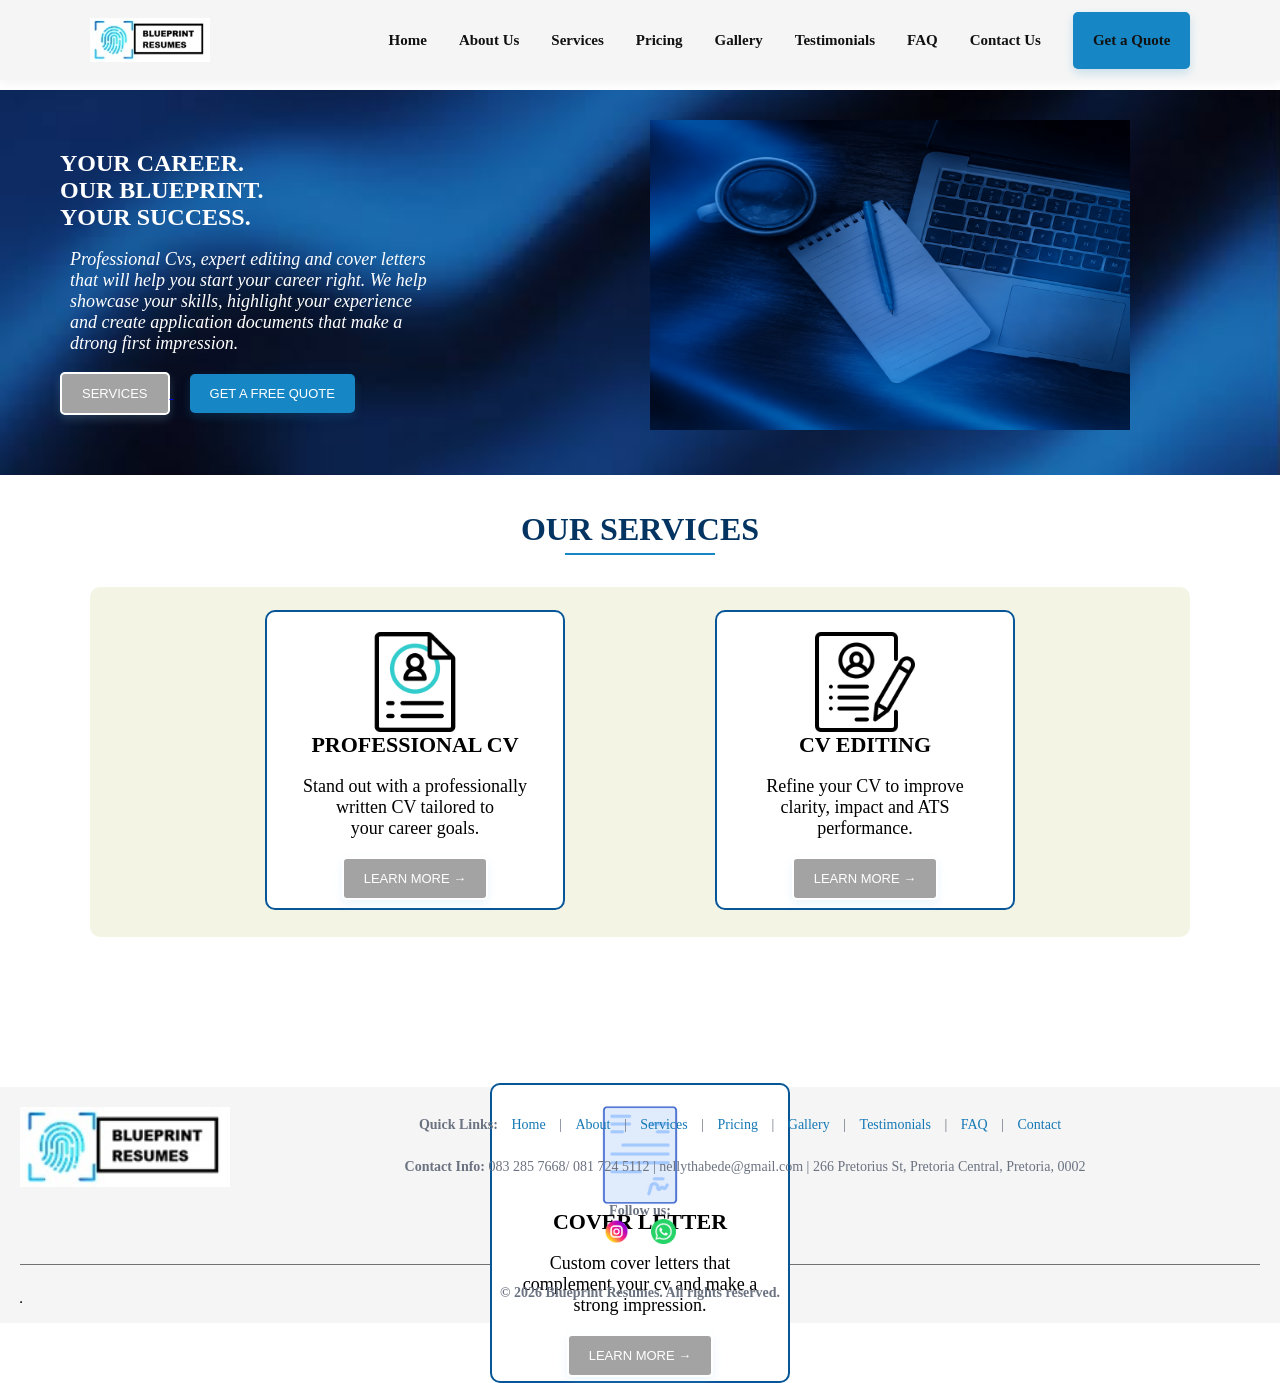
<file: index.html>
<!DOCTYPE html>
<html lang="en">
<head>
    <meta charset="UTF-8">
    <meta name="viewport" content="width=device-width, initial-scale=1.0">
    <meta name="keywords" content="Professional CV writing, cv editing, cover letter, Cv templates">
     <meta name="description" content="BluePrint Resume helps you stand out with professionsl CV writing, CV editing and cover letter services designed to showcase your skills.">
     <meta name="description" content=""
    <title>BluePrint Resumes | Professional CV Writing Services | </title>

     <link rel = 'stylesheet' href="style.css">
     <sript src="validation.js" defer></sript>


    
   </head>  


<body>

<header>
    
<!--Navigation bar-->

    <nav class="navbar">
      <img src="Images\LOGO.jpg" alt="Blueprint Resumes" width="120">
    
      <input class="nav-toggle" type="checkbox" id="nav-toggle">
      <label class="nav-toggle-label" for="nav-toggle">
        <span class="visually-hidden">Toggle navigation</span>
        <span></span><span></span><span></span>
      </label>
      <span class="nav-links">
        <a href="index.html"> Home</a>
        <a href="about us.html"> About Us</a>
        <a href="services.html"> Services</a>
        <a href="pricing.html">Pricing</a>
        <a href="gallery.html">Gallery</a>
        <a href="testimonials.html">Testimonials</a>
        <a href="faq.html">FAQ</a>
        <a href="contact us.html">Contact Us</a>
        <button class="submit-button"><a href= "contact us.html"> Get a Quote</a></button>
    </span>
        </nav>
<br><br><br><br>
</header>

    <!--hero banner -->
  <main>
    <section class="hero">
      <div>
          <h1 align="left"> YOUR CAREER.</h1>
          <h1 align="left"> OUR BLUEPRINT.</h1>
          <h1 class="accent" align="left">YOUR SUCCESS. </h1>
          <br>
              <p class="p">Professional Cvs, expert editing and cover letters<br> that will help you start your career right. We help <br> showcase your skills, highlight your experience <br> and create application documents that make a <br> dtrong first impression.
                </p>
                <br>
                <a href="services.html"> <button class="grey-button"> SERVICES </button> </a>
                 &nbsp;&nbsp;&nbsp;
        <a href="contact us.html"> <button class="submit-button"> GET A FREE QUOTE </button></a>
       
        </div>

        <div class="pic">
          <img src="Images\Moody Blue Tech Workspace.png" alt=Blue gradient SOHO width="480" height="310">
        </div>
    </section>
<br><br>

<!--service cards-->

<h1 class="h1">OUR SERVICES</h1>

<br>
    <section class="service-container">
      
                 <div class="service-card">
                   <img src="Images\curriculum-vitae.png" width="100" height="100" align="center"/>
                   <h3 class="h3"> PROFESSIONAL CV</h3>
                   <br>
                   <p class="par">Stand out with a professionally<br> written CV tailored to<br> your career goals.</p>
                   <br>
                   <a href="services.html"><button class="grey-button">LEARN MORE &rarr;</button></a>
                 </div>
           
                  <div class="service-card">
                <img src="Images\resume.png" width="100" height="100" align="center">
              <h3 class="h3"> CV EDITING</h3>
              <br>
              <p class="par">Refine your CV to improve<br> clarity, impact and ATS<br> performance.</p>
              <br>
              <a href="services.html"><button class="grey-button">LEARN MORE &rarr;</button></a>
              </div>
            
                  <div class="service-card">
                <img src="Images\letter.png" width="100" height="100">
                <h3 class="h3">COVER LETTER</h3>
                <br>
                <p class="par">Custom cover letters that complement your cv and make a <br> strong impression.</p>
                <br>
                <a href="services.html"><button class="grey-button">LEARN MORE &rarr;</button></a>
                </div>
               
          </section>

  
</body>

<!--footer-->
 <footer>

    <img src="Images\LOGO.jpg" width="210" height="80" align="left"/>
    <table border="1">
    <p>
      <b>Quick Links:</b>
      <a href="index.html">Home</a> |
      <a href="about us.html">About</a> |
      <a href="services.html">Services</a> |
      <a href="pricing.html">Pricing</a> |
      <a href="gallery.html">Gallery</a> |
      <a href="testimonials.html">Testimonials</a> |
      <a href="faq.html">FAQ</a> |
      <a href="contact us.html">Contact</a>
      <br><br>
    </p>
    <p><b>Contact Info:</b> 083 285 7668/ 081 724 5112 | nellythabede@gmail.com | 266 Pretorius St, Pretoria Central, Pretoria, 0002</p>
    <br>
    <p><b>Follow us:</b></p>
    <img class="footer-img" src="Images\instagram.png" alt="instagram logo" width="25" height="25"/>&nbsp;&nbsp;
    <img class="footer-img" src="Images\social.png" alt="whatsapp logo" width="25" height="25"/>
    <br>
    <hr>
    <b><p align="center">&copy; 2026 Blueprint Resumes. All rights reserved.</p></b>
    </table>
  </footer>
  
</html>
</file>
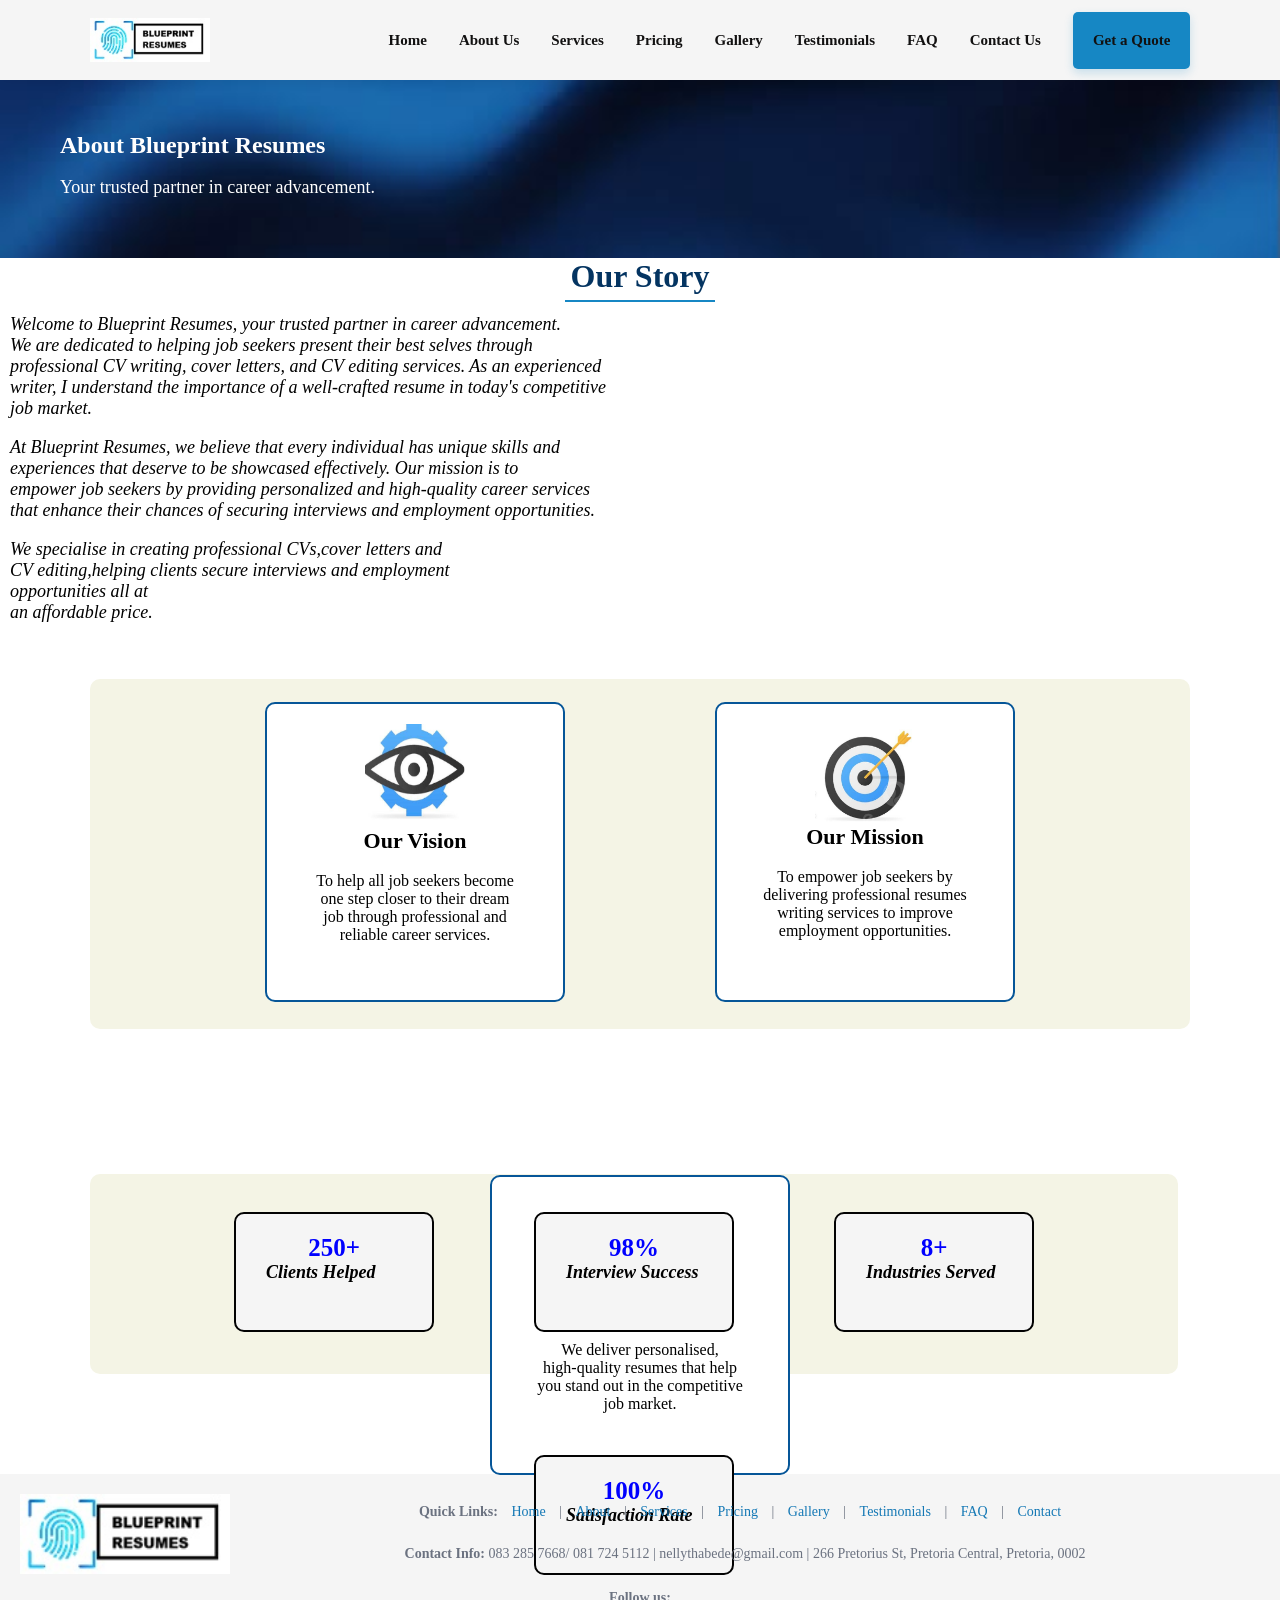
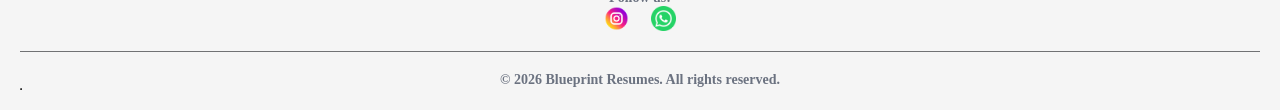
<file: about us.html>
<!DOCTYPE html>
<html lang="en">
<head>
    <meta charset="UTF-8">
    <meta name="viewport" content="width=device-width, initial-scale=1.0">
    <meta name="keywords" content="about BluePrint Resumes, clients served, vision, mission, our promise">
    <meta name="description" content="Learn about BluePrint Resumes, our commitment to professional CV presentation, and how we help job seekers showcase their skills and experience.">
    <title>About Us | BluePrint Resumes |</title>
    <link rel = 'stylesheet' href= "./style.css">
    <sript src="validation.js" defer></sript>
</head>
<body>
</body>

  <header>

   
<!--Navigation bar-->
    <nav class="navbar">
     <img src="Images\LOGO.jpg" alt="Blueprint Resumes" width="120">

     <input class="nav-toggle" type="checkbox" id="nav-toggle">
     <label class="nav-toggle-label" for="nav-toggle">
        <span class="visually-hidden">Toggle navigation</span>
        <span></span><span></span><span></span>
     </label>
     <span class="nav-links">
        <a href="index.html"> Home</a>
        <a href="about us.html"> About Us</a>
        <a href="services.html"> Services</a>
        <a href="pricing.html">Pricing</a>
        <a href="gallery.html">Gallery</a>
        <a href="testimonials.html">Testimonials</a>
        <a href="faq.html">FAQ</a>
        <a href="contact us.html">Contact Us</a>
     <button class="submit-button"><a href= "contact us.html"> Get a Quote</a></button>
        </span>
        </nav>

    </header>
     <br><br><br><br>
    <main>
        <section class="hero">
        <div class="about-content">
            <h1><b>About Blueprint Resumes</b></h1>
            <br>
            <p class="par">Your trusted partner in career advancement.</p>
               
       </div>

    </section>

    <h1 align="left" class="h1">Our Story</h1>
    <p class="p">Welcome to Blueprint Resumes, your trusted partner in career advancement.<br> We are dedicated to helping job seekers present their best selves through <br> professional CV writing, cover letters, and CV editing services. As an experienced<br>  writer, I understand the importance of a well-crafted resume in today's competitive <br> job market.</p>
            <br>
    <p class="p">At Blueprint Resumes, we believe that every individual has unique skills and <br> experiences that deserve to be showcased effectively. Our mission is to <br> empower job seekers by providing personalized and high-quality career services<br> that enhance their chances of securing interviews and employment opportunities.</p>
      <br>
             <p class="p">We specialise in creating professional CVs,cover letters and <br>CV editing,helping clients secure interviews and employment 
             <br>opportunities all at <br>an affordable price.</p> 

             <br><br><br>
    <!--service cards-->
              <section class="service-container">
                <div class="service-card">
                <img src="Images\vision.png" width="100" height="100"/>
                <h3 class="h3"><b>Our Vision</b></h3>
                <br>
                <p>To help all job seekers become <br>one step closer to their dream<br> job through 
                 professional and <br>reliable career services.</p>
                 </div>
           
                <div class="service-card">
                <img src="Images\mission.png" width="100" height="100" align="center"/>
                <h3 class="h3"><b>Our Mission</b></h3>
                <br>
                <p>To empower job seekers by <br>delivering professional resumes<br> writing services to 
                  improve <br>employment opportunities.</p>
                </div>
           
                <div class="service-card">
            <img src="Images\promise.png" width="100" height="100" align="center"/>
            <h3 class="h3"><b>Our Promise</b></h3>
            <br>
            <p>We deliver personalised,<br>high-quality resumes that help <br>you stand out in the competitive<br> job market.</p>
            </div>
            
    </section>
             
           <section class="cue-container">
             <div class="cue-card">
                <h3 style="color:blue" align="center" class="rates">250+</h3>
                <p class="p"><b>Clients Helped</b></p>
                </div>
            
                <div class="cue-card">
            <h3 style="color:blue" align="center" class="rates">98%</h3>
            <p class="p"><b>Interview Success</b></p>   
            </div>

              <div class="cue-card">
            <h3 style="color:blue" align="center" class="rates">8+</h3>
            <p class="p"><b>Industries Served</b></p>
            </div>

            <div class="cue-card">
                <h3 style="color:blue" align="center" class="rates">100%</h3>
                <p class="p"><b>Satisfaction Rate</b></p>
        </div>
        </section>
    </main>

    <footer>

    <img src="Images\LOGO.jpg" width="210" height="80" align="left"/>
    <table border="1">
    <p>
      <b>Quick Links:</b>
      <a href="index.html">Home</a> |
      <a href="about us.html">About</a> |
      <a href="services.html">Services</a> |
      <a href="pricing.html">Pricing</a> |
      <a href="gallery.html">Gallery</a> |
      <a href="testimonials.html">Testimonials</a> |
      <a href="faq.html">FAQ</a> |
      <a href="contact us.html">Contact</a>
      <br><br>
    </p>
    <p><b>Contact Info:</b> 083 285 7668/ 081 724 5112 | nellythabede@gmail.com | 266 Pretorius St, Pretoria Central, Pretoria, 0002</p>
    <br>
    <p><b>Follow us:</b></p>
    <img class="footer-img" src="Images\instagram.png" alt="instagram logo" width="25" height="25"/>&nbsp;&nbsp;
    <img class="footer-img" src="Images\social.png" alt="whatsapp logo" width="25" height="25"/>
    <br>
    <hr>
    <b><p align="center">&copy; 2026 Blueprint Resumes. All rights reserved.</p></b>
    </table>
  </footer>
</file>
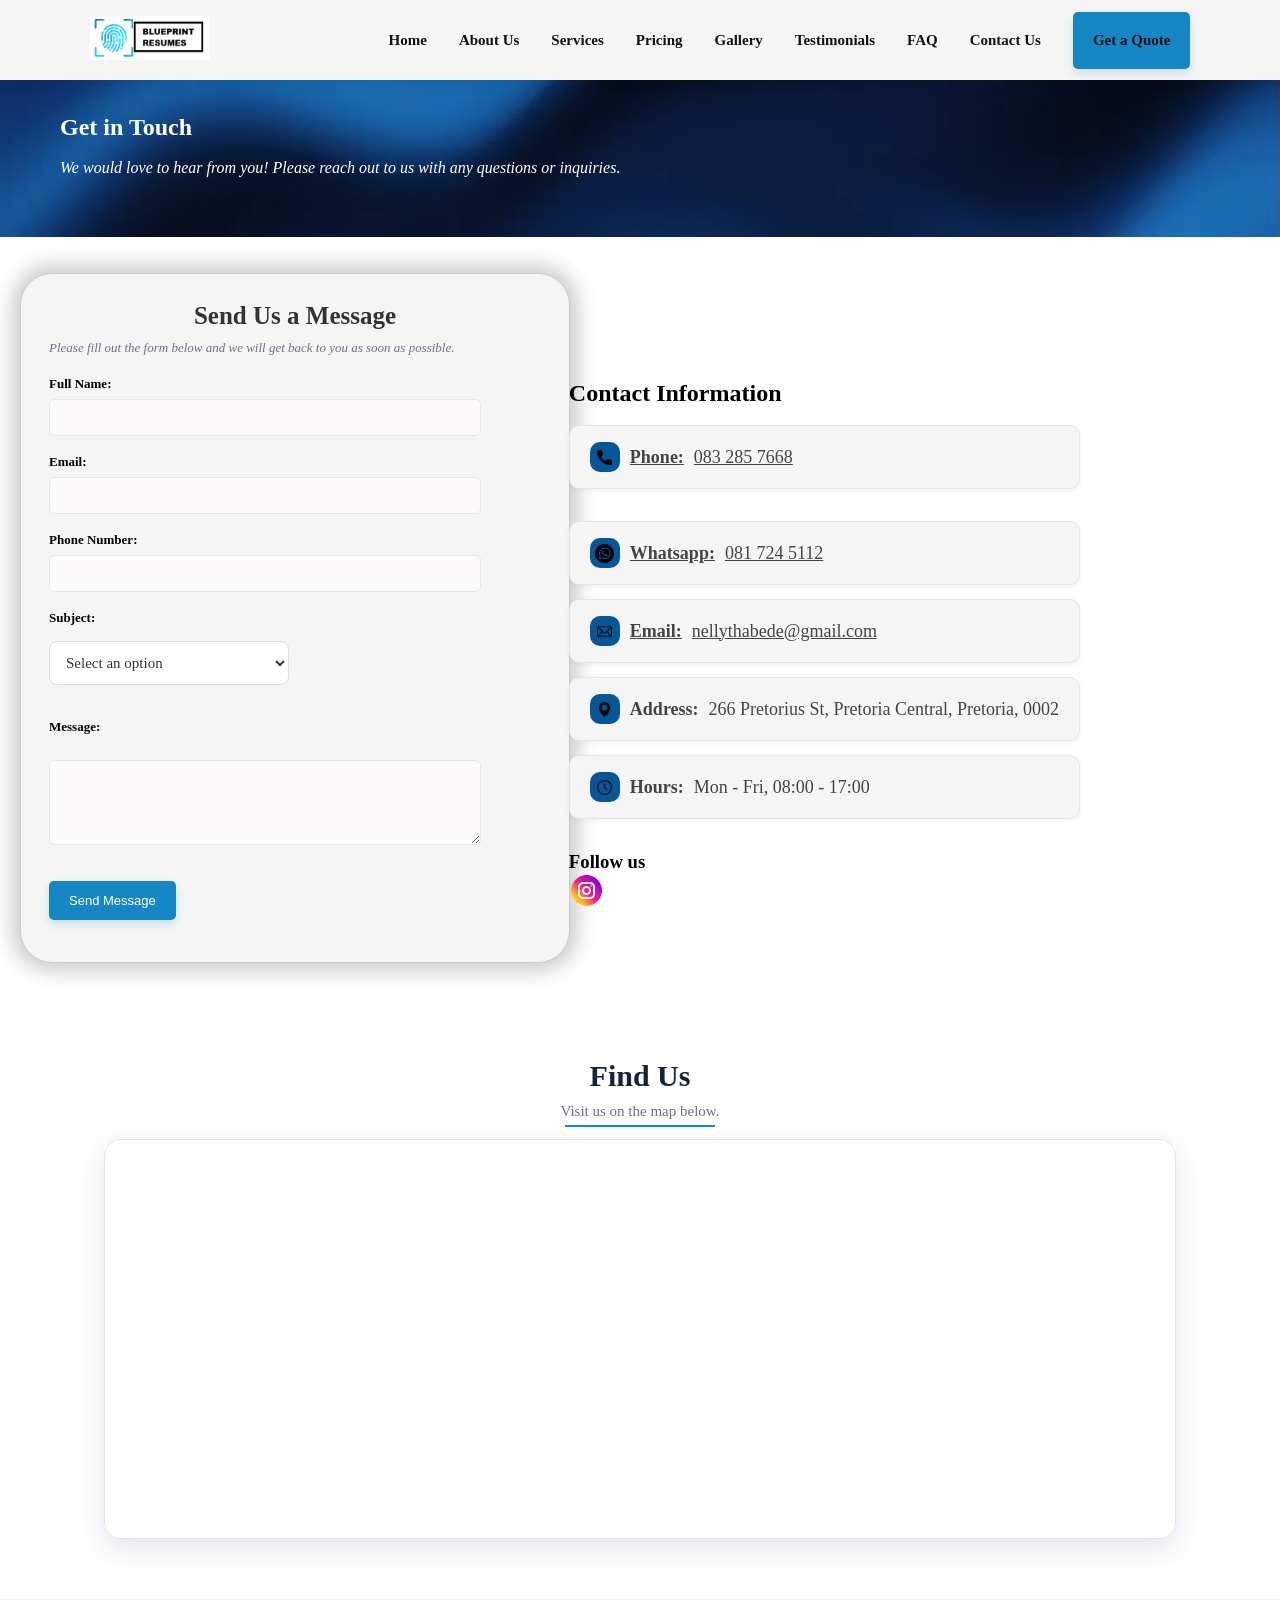
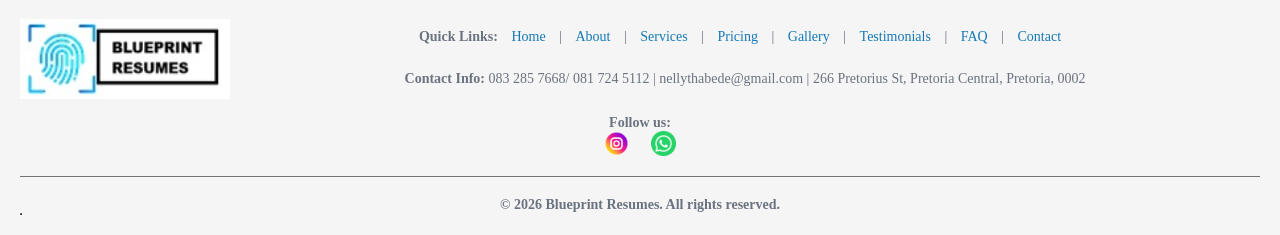
<file: contact us.html>
<!DOCTYPE html>
<html lang="en">
<head>
    <meta charset="UTF-8">
    <meta name="viewport" content="width=device-width, initial-scale=1.0">
     <meta name="keywords" content="Contact Blueprint Resumes, CV enquiries, Cv writing contact">
    <meta name="description" content="Contact BluePrint Resumes to enquire about professional CV writing, Cv editing and cover ketter services for your next career opportunity.">
    <title>Contact Us| Contact Details | BluePrint Resumes| </title>
   <link rel = 'stylesheet' href= "./style.css">
    <script src="validation.js" defer></script>
</head>

  <header>
    <!--Navigation bar-->

    <nav class="navbar">
    <span class="logo"><img src="Images\LOGO.jpg" alt="A blue fingerprint symbol sits beside the bold black text BLUEPRINT RESUMES, framed by a black rectangle on a white background." width="120"/></span>
        
    <input class="nav-toggle" type="checkbox" id="nav-toggle">
    <label class="nav-toggle-label" for="nav-toggle">
      <span class="visually-hidden">Toggle navigation</span>
      <span></span><span></span><span></span>
    </label>
    <span class="nav-links">
    <a href="index.html"> Home</a>
        <a href="about us.html"> About Us</a>
        <a href="services.html"> Services</a>
        <a href="pricing.html">Pricing</a>
        <a href="gallery.html">Gallery</a>
        <a href="testimonials.html">Testimonials</a>
        <a href="faq.html">FAQ</a>
        <a href="contact us.html">Contact Us</a>
    
        <button class="submit-button"><a href= "contact us.html"> Get a Quote</a></button>
        </span>
      </nav>
        </header>
    <br><br><br>
        <main>
          <section class="hero">
            <div class="hero-content">
              <h1>Get in Touch</h1>
              <br>
              <p style="font-style: italic;">We would love to hear from you! Please reach out to us with any questions or inquiries.</p>
            </div>
          </section>
          <br><br>
          <section class="contact-box">
              <div class="contact-form">
                     <h2>Send Us a Message</h2>  
                     <p class="form-description">Please fill out the form below and we will get back to you as soon as possible.</p>

                     <form id="myForm" action="https://script.google.com/macros/s/AKfycby99hWdKl0yc5XnZfKydcThFgOBlE857FwyXVJdePObo6DuiuaxAvBvPZHg5Z4mpELFUQ/exec" method="POST">
                      <div class="form-row">
                      <div class="form-group">
                     <label for="name"> Full Name:</label>
                     <input class="form-input" type="text" id="name" name="name" required><br><br>

                     
                     
                      <label for="email">Email:</label> 
                      <input class="form-input" type="email" id="email" name="email" required><br><br>
                    

                      <label for="phone">Phone Number:</label>
                      <input class="form-input" type="tel" id="phone" name="phone"><br><br>

                    <div class="form-group">
                       <label for="subject">Subject:</label>
                       <select id="subject" name="subject" required>

                       <option value="">Select an option</option>
                       <option value="CV editing">CV editing</option>
                       <option value="Professional CV">Professional CV</option>
                       <option value="Cover letter">Cover letter</option>
                       <option value="Professional CV & Cover Letter">Professional CV & Cover Letter</option>
                       <option value="General Enquiry">General Enquiry</option>
                       </select>
                     </div>
                

                       <label for="message">Message:</label><br>

                        <textarea class="form-group textarea" id="message" name="message" rows="5" cols="40" required></textarea><br><br>

                       <p id="form-error" class="form-error" role="alert" hidden></p>
                       <button type="submit" class="submit-button">Send Message</button>
                       </div>
                       </div>
                    </form>
                   
                    <div id="success-box" class="success-box" role="dialog" aria-modal="true" aria-labelledby="success-title" aria-hidden="true">
                       <div class="success-card">
                         <div class="success-icon" aria-hidden="true">✓</div>
                         <h3 id="success-title">Thank You!</h3>
                         <p>Your enquiry has been received. We will get back to you within <strong>2 working days</strong>.</p>
                         <button id="close-success" class="submit-button">Close</button>
                       </div>
                    </div>

                    
                </div>

            
              </section>
        <br><br>

      <section class="contact-section">

          <h2><b>Contact Information</b></h2>
          <br>
          <p>
      <a href= "tel:+27832857668" class="contact-card">

          <span class="icon-tile"><img src="Images\call.png" alt= Phone icon width="15" height="15"/></span>
      
        <b>Phone:</b> 083 285 7668</a> <br> 
                 
      </a>
      <a href= "https://wa.me/27817245112" class="contact-card">

          <span class="icon-tile"><img src="Images\whatsapp.png" alt= whatsapp icon width="19" height="19"/></span>
      
        <b>Whatsapp:</b> 081 724 5112<br> 
                
      </a>
  

   <a href= "https://mail.google.com/mail/?view=cm&fs=1&to=olwethumnisi137@gmail.com" class="contact-card">
     <span class="icon-tile"><img src="Images\mail.png" width="15" height="15"/></span>
     <b>Email:</b> nellythabede@gmail.com<br>
   </a>

       

    <div class="contact-card">
     <span class="icon-tile"><img src="Images\location-pin.png" width="15" height="15"/></span>
     <b>Address:</b> 266 Pretorius St, Pretoria Central, Pretoria, 0002<br> 
     </div>

      

    <div class="contact-card">
      <span class="icon-tile"><img src="Images\clock.png" alt="Black analog clock face with hands showing about 4:20 on a plain white background." width="15" height="15"/></span>
      <b>Hours:</b> Mon - Fri, 08:00 - 17:00
   </div>
  </p>
  <br>
  <h3><b>Follow us</b></h3>
  
    <a href= "https://www.instagram.com/blaque__honey/""><img src="Images\instagram.png" width="35" height="35"/></a>

  </section>

<section class="location-section">

    <div class="location-heading h1">
        <h2>Find Us</h2>
        <p>Visit us on the map below.</p>
    </div>

    <div class="map-container">
     <iframe src="https://www.google.com/maps/embed?pb=!1m18!1m12!1m3!1d3593.6723313141806!2d28.188618575194717!3d-25.74834737736039!2m3!1f0!2f0!3f0!3m2!1i1024!2i768!4f13.1!3m3!1m2!1s0x1e956210533599d9%3A0xd8b3278a609ac100!2s266%20Pretorius%20St%2C%20Pretoria%20Central%2C%20Pretoria%2C%200002!5e0!3m2!1sen!2sza!4v1792584942687!5m2!1sen!2sza" 
     width="600" 
     height="450" 
     style="border:0;" allowfullscreen="" loading="lazy" referrerpolicy="strict-origin-when-cross-origin"></iframe>
        
    </div>

</section>
</main>

  <footer>

    <img src="Images\LOGO.jpg" width="210" height="80" align="left"/>
    <table border="1">
    <p>
      <b>Quick Links:</b>
      <a href="index.html">Home</a> |
      <a href="about us.html">About</a> |
      <a href="services.html">Services</a> |
      <a href="pricing.html">Pricing</a> |
      <a href="gallery.html">Gallery</a> |
      <a href="testimonials.html">Testimonials</a> |
      <a href="faq.html">FAQ</a> |
      <a href="contact us.html">Contact</a>
      <br><br>
    </p>
    <p><b>Contact Info:</b> 083 285 7668/ 081 724 5112 | nellythabede@gmail.com | 266 Pretorius St, Pretoria Central, Pretoria, 0002</p>
    <br>
    <p><b>Follow us:</b></p>
    <img class="footer-img" src="Images\instagram.png" alt="instagram logo" width="25" height="25"/>&nbsp;&nbsp;
    <img class="footer-img" src="Images\social.png" alt="whatsapp logo" width="25" height="25"/>
    <br>
    <hr>
    <b><p align="center">&copy; 2026 Blueprint Resumes. All rights reserved.</p></b>
    </table>
  </footer>
  </html>
</file>
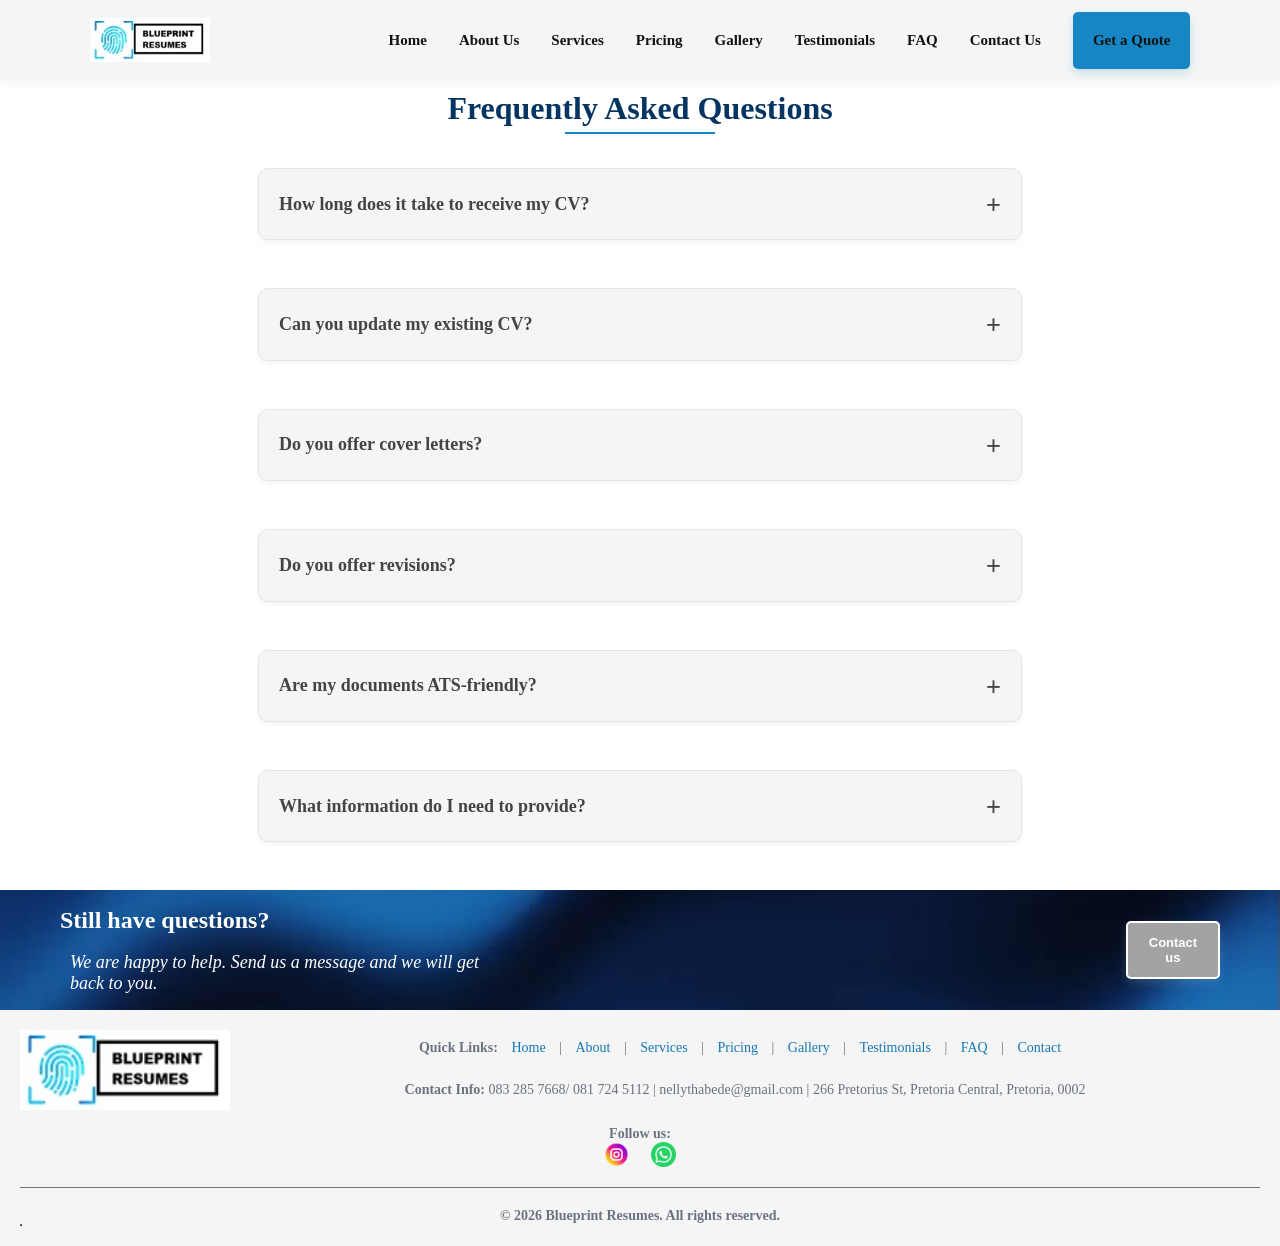
<file: faq.html>
<!DOCTYPE html>
<html lang="en">
<head>
    <meta charset="UTF-8">
    <meta name="viewport" content="width=device-width, initial-scale=1.0">
    <meta name="keywords" content="Cv wriring questions, CV services FAQ, resume help">
    <meta name="description" content="Find answers to frequently asked questions about BluePrint Resumes services, CV writing packages, waiting time, ATS-friendly documents and the process of getting started">
    <title>FAQ | Frequently Asked Questions | BluePrint Resumes| </title>
    <link rel = 'stylesheet' href= "./style.css">
    <sript src="validation.js" defer></sript>
</head>
<body>
</body>

  <header>
    
<!--Navigation bar-->
    <nav class="navbar">
    <img src="Images\LOGO.jpg" alt="Blueprint Resumes" width="120">

    <input class="nav-toggle" type="checkbox" id="nav-toggle">
    <label class="nav-toggle-label" for="nav-toggle">
      <span class="visually-hidden">Toggle navigation</span>
      <span></span><span></span><span></span>
    </label>
    <span class="nav-links">
        <a href="index.html"> Home</a>
        <a href="about us.html"> About Us</a>
        <a href="services.html"> Services</a>
        <a href="pricing.html">Pricing</a>
        <a href="gallery.html">Gallery</a>
        <a href="testimonials.html">Testimonials</a>
        <a href="faq.html">FAQ</a>
        <a href="contact us.html">Contact Us</a>
        <button class="submit-button"><a href= "contact us.html"> Get a Quote</a></button>
        </span>
    </nav>
        </header>
    <br><br><br>
        <main>
            <br><br>
            <h1 class="h1">Frequently Asked Questions</h1>


     <section class="section">
    <div class="section-inner">
      <div class="faq-list">
        <details class="faq-item">
          <summary>How long does it take to receive my CV?</summary>
          <p>Your CV will be completed within the agreed turnaround time after all required information has been received.</p>
        </details>
        <details class="faq-item">
          <summary>Can you update my existing CV?</summary>
          <p>Yes. Our CV Editing service improves the wording, structure and presentation of your existing CV.</p>
        </details>
        <details class="faq-item">
          <summary>Do you offer cover letters?</summary>
          <p>Yes. We provide personalised cover letters designed to complement your CV.</p>
        </details>
        <details class="faq-item">
          <summary>Do you offer revisions?</summary>
          <p>Revision options can be discussed depending on the service selected.</p>
        </details>
        <details class="faq-item">
          <summary>Are my documents ATS-friendly?</summary>
          <p>Yes. Our professional CVs are structured to be clear, professional and suitable for Applicant Tracking Systems.</p>
        </details>
        <details class="faq-item">
          <summary>What information do I need to provide?</summary>
          <p>You will need to provide relevant information about your education, work experience, skills and career goals.</p>
        </details>
      </div>
    </div>
  </section>
 
  <br><br>

  <section class="hero-faq">
    <div>
      <h2>Still have questions?</h2>
      <br>
       <p class="p">We are happy to help. Send us a message and we will get back to you.</p>   
      </div>
     &nbsp;&nbsp;&nbsp;&nbsp;&nbsp;&nbsp;&nbsp;&nbsp;&nbsp;&nbsp;&nbsp;&nbsp;&nbsp;&nbsp;&nbsp;&nbsp;&nbsp;&nbsp;&nbsp;&nbsp;&nbsp;&nbsp;&nbsp;&nbsp;&nbsp;&nbsp;&nbsp;&nbsp;&nbsp;&nbsp;&nbsp;&nbsp;&nbsp;&nbsp;&nbsp;&nbsp;&nbsp;&nbsp;&nbsp;&nbsp;&nbsp;&nbsp;&nbsp;&nbsp;&nbsp;&nbsp;&nbsp;&nbsp;&nbsp;&nbsp;&nbsp;&nbsp;&nbsp;&nbsp;&nbsp;&nbsp;&nbsp;&nbsp;&nbsp;&nbsp;&nbsp;&nbsp;&nbsp;&nbsp;&nbsp;&nbsp;&nbsp;&nbsp;&nbsp;&nbsp;&nbsp;&nbsp;&nbsp;&nbsp;&nbsp;&nbsp;&nbsp;&nbsp;&nbsp;&nbsp;&nbsp;&nbsp;&nbsp;&nbsp;&nbsp;&nbsp;&nbsp;&nbsp;&nbsp;&nbsp;&nbsp;&nbsp;&nbsp;&nbsp;&nbsp;&nbsp;&nbsp;&nbsp;&nbsp;&nbsp;&nbsp;&nbsp;&nbsp;&nbsp;&nbsp;&nbsp;&nbsp;&nbsp;&nbsp;
     &nbsp;&nbsp;&nbsp;&nbsp;&nbsp;&nbsp;&nbsp;&nbsp;&nbsp;&nbsp;&nbsp;&nbsp;&nbsp;&nbsp;&nbsp;&nbsp;&nbsp;&nbsp;&nbsp;&nbsp;&nbsp;&nbsp;&nbsp;&nbsp;&nbsp;&nbsp;&nbsp;&nbsp;&nbsp;&nbsp;&nbsp;&nbsp;&nbsp;&nbsp;&nbsp;&nbsp;&nbsp;&nbsp;&nbsp;&nbsp;&nbsp;&nbsp;&nbsp;&nbsp;&nbsp;&nbsp;&nbsp;&nbsp;&nbsp;&nbsp;&nbsp;&nbsp;&nbsp;&nbsp;&nbsp;&nbsp;&nbsp;&nbsp;&nbsp;&nbsp;&nbsp;&nbsp;&nbsp;&nbsp;&nbsp;&nbsp;&nbsp;&nbsp;&nbsp;&nbsp;&nbsp;&nbsp;&nbsp;&nbsp;&nbsp;&nbsp;&nbsp;

      <div><a href="contact us.html"><button class="grey-button"><b>Contact us</b></button></a></div>
  </section>

        </main>

       <footer>

    <img src="Images\LOGO.jpg" width="210" height="80" align="left"/>
    <table border="1">
    <p>
      <b>Quick Links:</b>
      <a href="index.html">Home</a> |
      <a href="about us.html">About</a> |
      <a href="services.html">Services</a> |
      <a href="pricing.html">Pricing</a> |
      <a href="gallery.html">Gallery</a> |
      <a href="testimonials.html">Testimonials</a> |
      <a href="faq.html">FAQ</a> |
      <a href="contact us.html">Contact</a>
      <br><br>
    </p>
    <p><b>Contact Info:</b> 083 285 7668/ 081 724 5112 | nellythabede@gmail.com | 266 Pretorius St, Pretoria Central, Pretoria, 0002</p>
    <br>
    <p><b>Follow us:</b></p>
    <img class="footer-img" src="Images\instagram.png" alt="instagram logo" width="25" height="25"/>&nbsp;&nbsp;
    <img class="footer-img" src="Images\social.png" alt="whatsapp logo" width="25" height="25"/>
    <br>
    <hr>
    <b><p align="center">&copy; 2026 Blueprint Resumes. All rights reserved.</p></b>
    </table>
  </footer>
  </html>
</file>
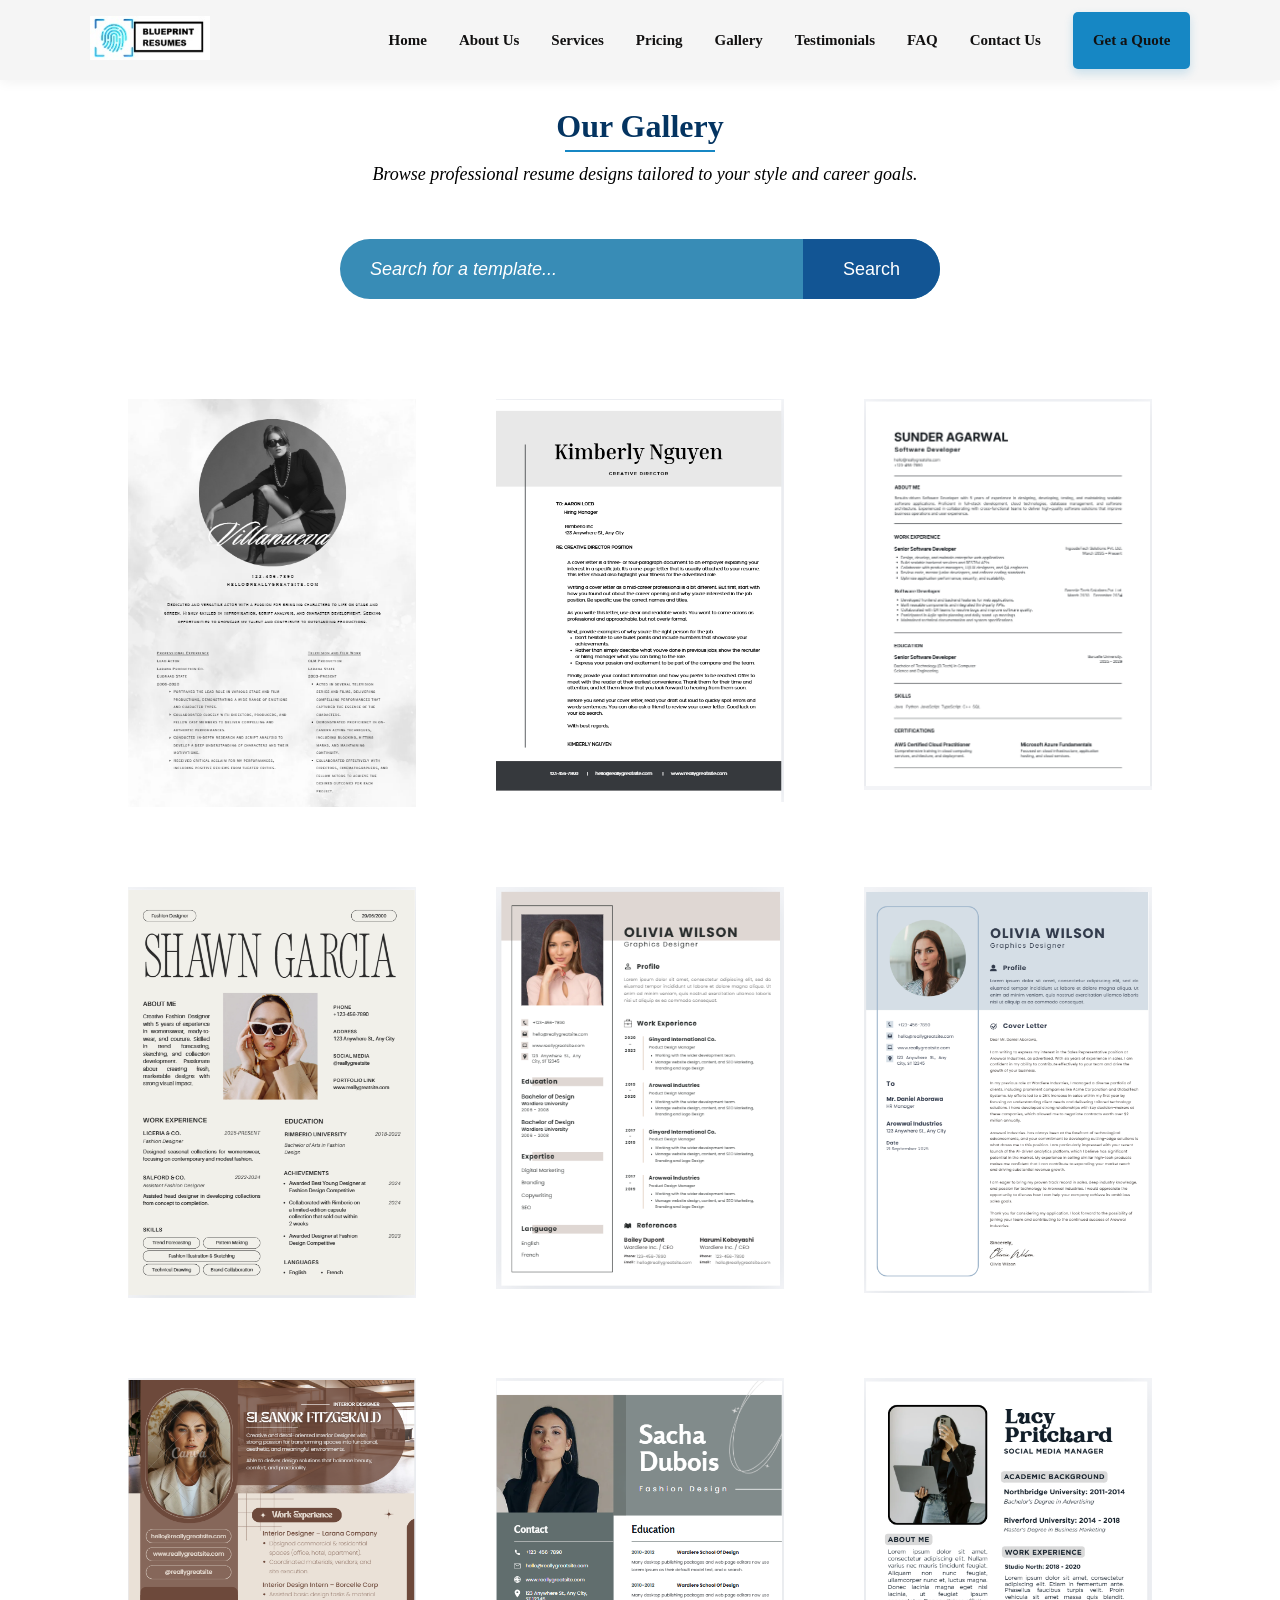
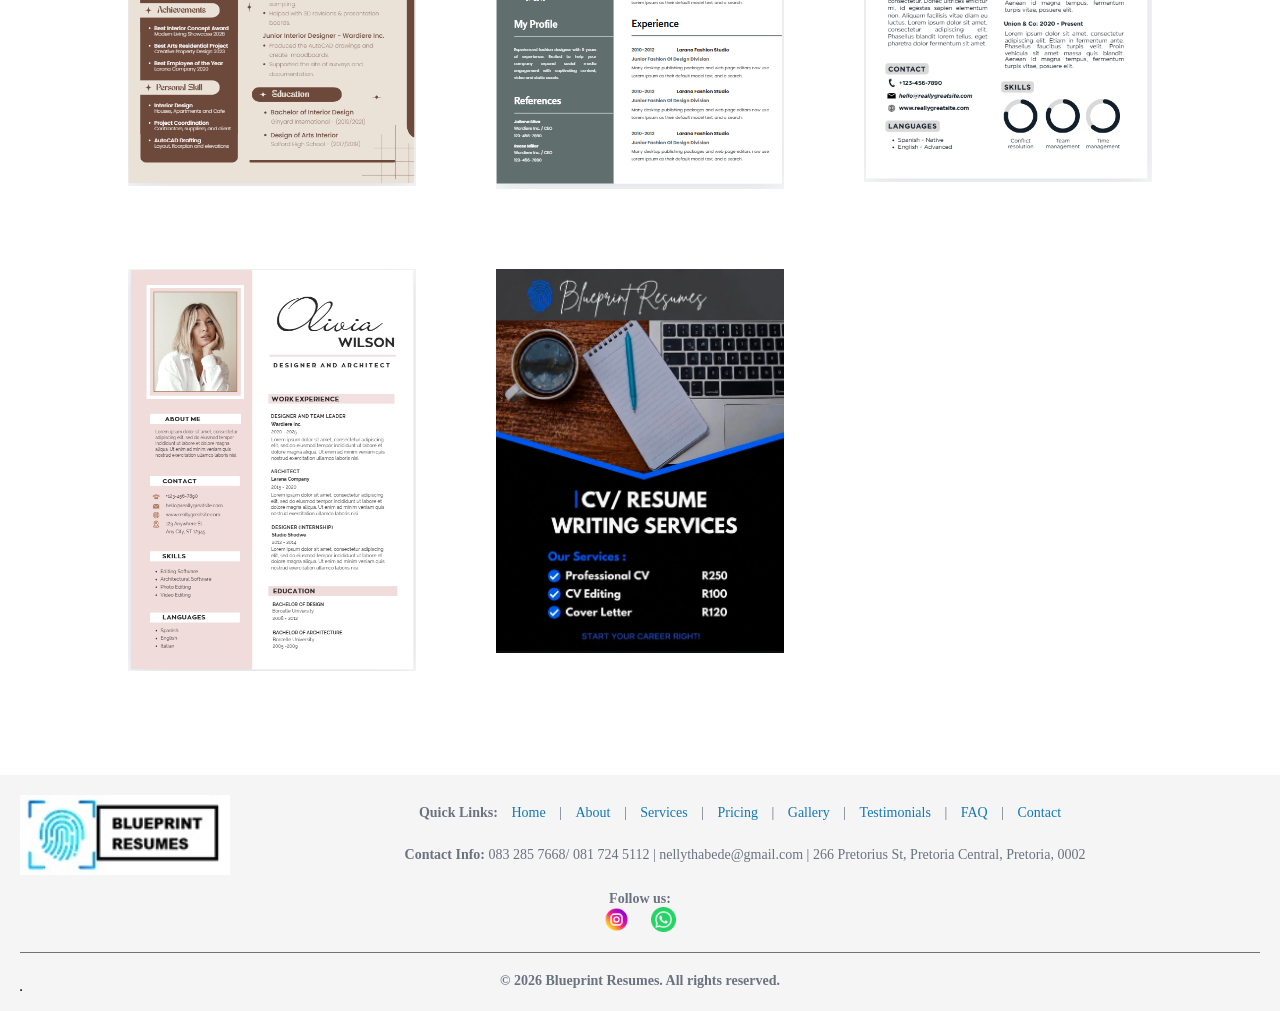
<file: gallery.html>
<!DOCTYPE html>
<html lang="en">
<head>
    <meta charset="UTF-8">
    <meta name="viewport" content="width=device-width, initial-scale=1.0">
    <meta name="keywords" content="CV templates, resume designs, professional CV examples">
    <meta name="description" content="Browse the BluePrint Resumes gallery for professional CV templates, resume designs and examples to inspire your next job application.">
    <title>Gallery | CV Templates Gallery | BluePrint Resumes| </title>
     <link rel = 'stylesheet' href="style.css">
      <sript src="validation.js" defer></sript>
</head>

<header>
    <!--Navigation bar-->

    <nav class="navbar">
    <span class="logo"><img src="Images\LOGO.jpg" alt="A blue fingerprint symbol sits beside the bold black text BLUEPRINT RESUMES, framed by a black rectangle on a white background." width="120"/></span>
     
    <input class="nav-toggle" type="checkbox" id="nav-toggle">
    <label class="nav-toggle-label" for="nav-toggle">
      <span class="visually-hidden">Toggle navigation</span>
      <span></span><span></span><span></span>
    </label>
    <span class="nav-links">
    <a href="index.html"> Home</a>
        <a href="about us.html"> About Us</a>
        <a href="services.html"> Services</a>
        <a href="pricing.html">Pricing</a>
        <a href="gallery.html">Gallery</a>
        <a href="testimonials.html">Testimonials</a>
        <a href="faq.html">FAQ</a>
        <a href="contact us.html">Contact Us</a>
    
        <button class="submit-button"><a href= "contact us.html"> Get a Quote</a></button>
        </span>
      </nav>
        </header>

<br><br><br>
           

 <main>
  <br><br><br>
           
      
            <div>
           <h1 class="h1">Our Gallery</h1>
           <p class="p" align="center">Browse professional resume designs tailored to your style and career goals.</p>
           </div>
        
           <br><br><br>

           <div>
              <form id="search-form" class="search ">
                <input type="text" id="searchInput" placeholder="Search for a template..." autocomplete="off">
                <button type="submit">Search</button>  
              </form>
           </div>

  
            

             
          <div class="full-img" id="fullImgBox">
          <img src="Images\Actor cv.png" alt= "Resume design for an actor" height="590" id="fullImg">
          <span onclick="closeFullImg()">X</span>
          </div>

      

               <div class="gallery-item">
                <img src="Images\Actor cv.png" alt= "Creative actor resume " onclick="openFullImg(this.src)">
            
                <img src="Images\cover letter 1.png" alt= "Professional cover letter"  onclick="openFullImg(this.src)">
              
                <img src="Images\software dev cv.png" alt= "Professional/Functional software developer resume" onclick="openFullImg(this.src)">
    
                <img src="Images\fashion designer cv.png" alt= "Creative fashion designer resume"  onclick="openFullImg(this.src)">
  
                <img src="Images\graphic cv.png" alt= "Graphic designer resume"  onclick="openFullImg(this.src)">

                <img src="Images\cover letter 2.png" alt= "Professional cover letter" onclick="openFullImg(this.src)">
      
                <img src="Images\cv template (1).png" alt= "Interior designer creative resume "  onclick="openFullImg(this.src)">
              
                <img src="Images\cv template (2).png" alt= "fashion designer creative resume"  onclick="openFullImg(this.src)">
  
                <img src="Images\cv template (3).png" alt= "Resume design for a social media manager"  onclick="openFullImg(this.src)">
      
                <img src="Images\cv template (4).png" alt= "Resume design for an architect"  onclick="openFullImg(this.src)">
            
                <img src="Images\BR poster (1).jpeg" alt= "BluePrint resume poster"  onclick="openFullImg(this.src)">
                </div>

               <p id="no-results" class="p">No designs found. Try another search.</p>

<script>

  var fullImgBox = document.getElementById("fullImgBox");
  var fullImg = document.getElementById("fullImg");

  function openFullImg(pic){
    fullImgBox.style.display = "flex";
    fullImg.src = pic;
   }

  function closeFullImg(){
    fullImgBox.style.display = "none";

   }

   document.getElementById("no-results").style.display = "none";

   const searchForm  = document.getElementById('search-form');
  const input = document.getElementById('searchInput');
  const galleryItems = document.querySelectorAll('.gallery-item img');
  const noResults    = document.getElementById('no-results');

  function runSearch(query) {
    const q = query.trim().toLowerCase();
    let visibleCount = 0;

    galleryItems.forEach(img => {
      const altText = (img.alt || '').toLowerCase();
      const fileName = (img.src || '').toLowerCase();
      const matches = !q || altText.includes(q) || fileName.includes(q);
      img.style.display = matches ? '' : 'none';
      if (matches) visibleCount++;
    });

    noResults.style.display = visibleCount === 0 ? 'block' : 'none';
  }

  searchForm.addEventListener('submit', function(event) {
    event.preventDefault();
    runSearch(input.value);
  });

  input.addEventListener('input', function() {
    runSearch(input.value);
  });
</script>

 </main>

<br><br><br>

<footer>

    <img src="Images\LOGO.jpg" width="210" height="80" align="left"/>
    <table border="1">
    <p>
      <b>Quick Links:</b>
      <a href="index.html">Home</a> |
      <a href="about us.html">About</a> |
      <a href="services.html">Services</a> |
      <a href="pricing.html">Pricing</a> |
      <a href="gallery.html">Gallery</a> |
      <a href="testimonials.html">Testimonials</a> |
      <a href="faq.html">FAQ</a> |
      <a href="contact us.html">Contact</a>
      <br><br>
    </p>
    <p><b>Contact Info:</b> 083 285 7668/ 081 724 5112 | nellythabede@gmail.com | 266 Pretorius St, Pretoria Central, Pretoria, 0002</p>
    <br>
    <p><b>Follow us:</b></p>
    <img class="footer-img" src="Images\instagram.png" alt="instagram logo" width="25" height="25"/>&nbsp;&nbsp;
    <img class="footer-img" src="Images\social.png" alt="whatsapp logo" width="25" height="25"/>
    <br>
    <hr>
    <b><p align="center">&copy; 2026 Blueprint Resumes. All rights reserved.</p></b>
    </table>
  </footer>
</html>
</file>
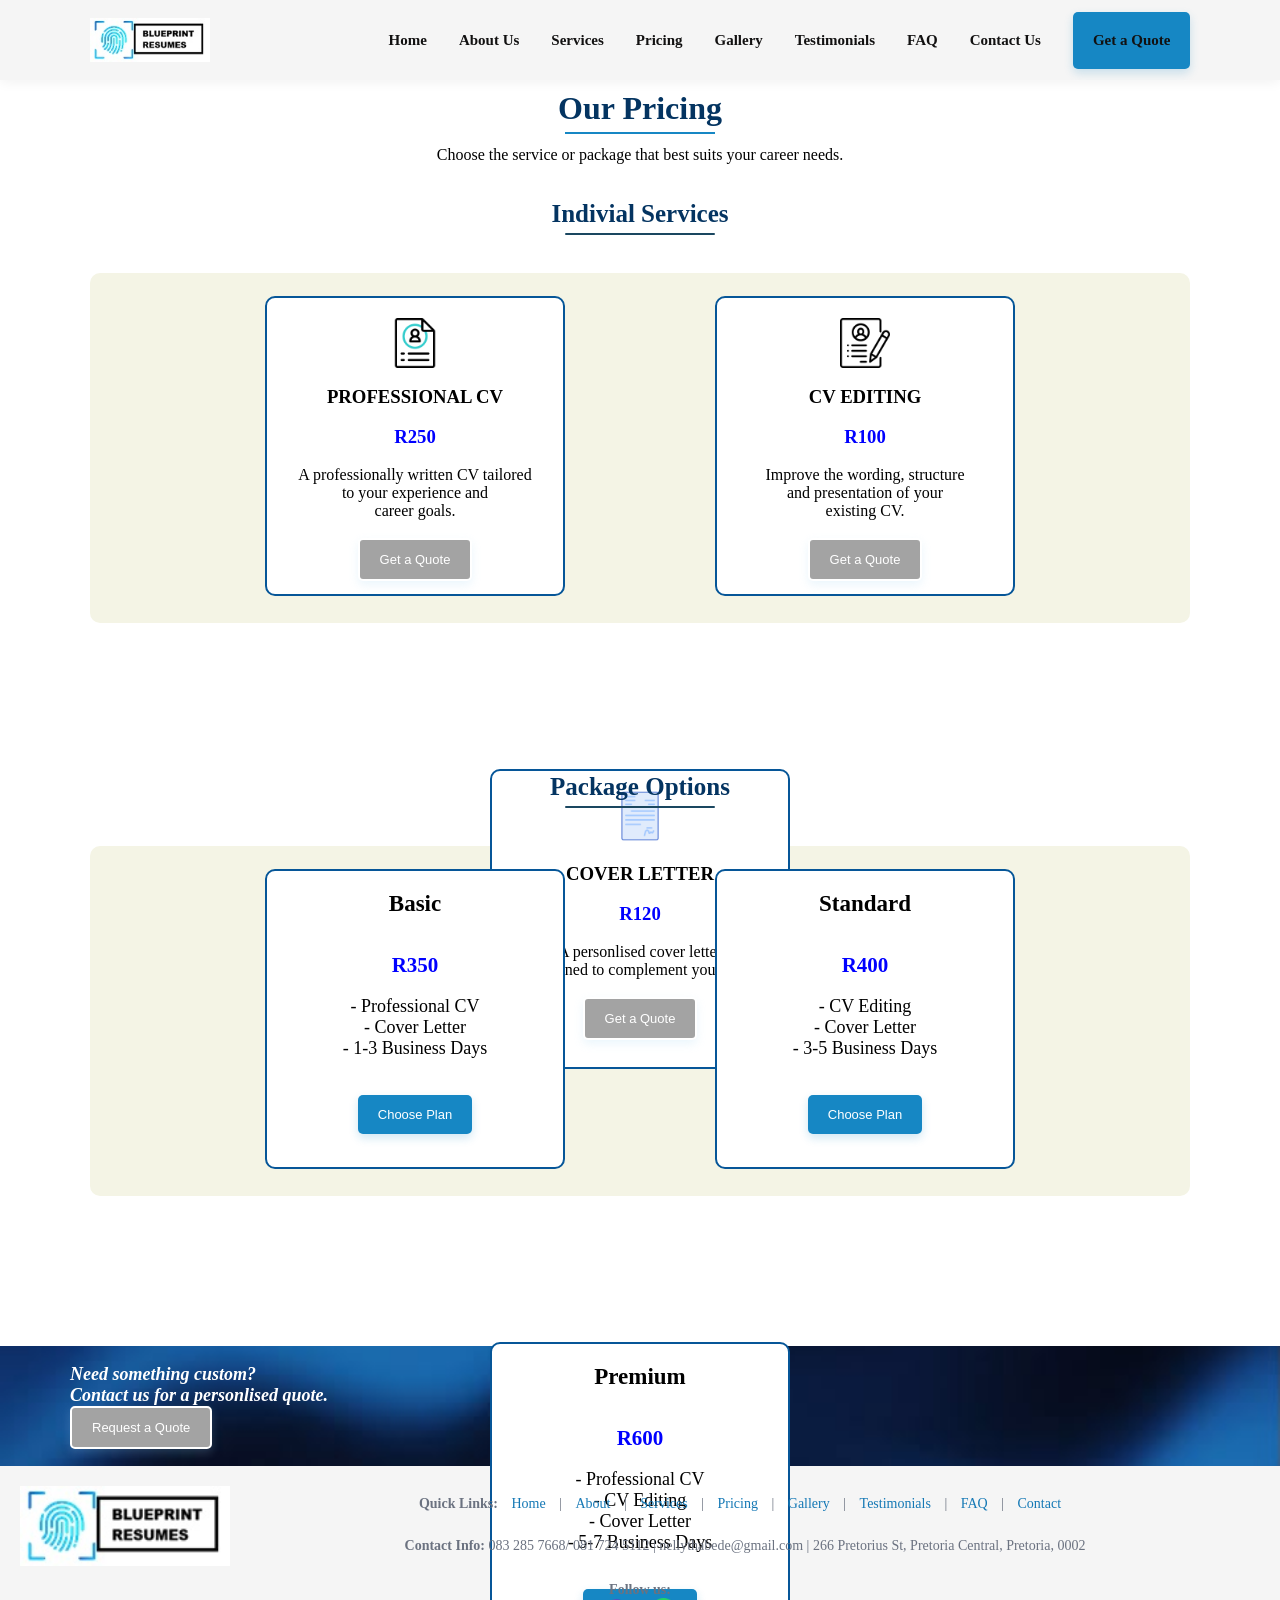
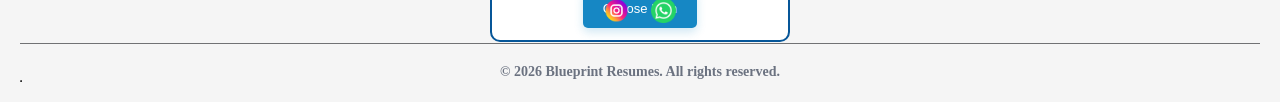
<file: pricing.html>
<!DOCTYPE html>
<html lang="en">
<head>
    <meta charset="UTF-8">
    <meta name="viewport" content="width=device-width, initial-scale=1.0">
    <meta name="keywords" content="Cv packages, individual services, cv services prices">
    <meta name="description" content="Explore Blueprint Resumes packages and pricing for professional Cv writing, Cv editing and cover letter services to suit your career needs.">
    <title>Pricing | CV Writing Services & Pricing | BluePrint Resumes| </title>
   <link rel = 'stylesheet' href= "./style.css">
    <sript src="validation.js" defer></sript>
</head>
<body>
</body>

  <header>
    
<!--Navigation bar-->
    <nav class="navbar" >
   <img src="Images\LOGO.jpg" alt="Blueprint Resumes" width="120">
    
   <input class="nav-toggle" type="checkbox" id="nav-toggle">
   <label class="nav-toggle-label" for="nav-toggle">
      <span class="visually-hidden">Toggle navigation</span>
      <span></span><span></span><span></span>
   </label>
   <span class="nav-links">
        <a href="index.html"> Home</a>
        <a href="about us.html"> About Us</a>
        <a href="services.html"> Services</a>
        <a href="pricing.html">Pricing</a>
        <a href="gallery.html">Gallery</a>
        <a href="testimonials.html">Testimonials</a>
        <a href="faq.html">FAQ</a>
        <a href="contact us.html">Contact Us</a>
       <button class="submit-button"><a href= "contact us.html"> Get a Quote</a></button>
        </span>
      </nav>
        </header>
      <br><br><br>
        <main>
           <br><br>
            <h1 align="center" class="h1"><b>Our Pricing</b></h1>
            <p align="center">Choose the service or package that best suits your career needs.</p>
          <br><br>
            <h2 align="center" class="h2" ><b>Indivial Services</b></h2>
         <br><br>
        
<!--service cards-->
        
         <section class="service-container">
              <div class="service-card">
             <img src="Images\curriculum-vitae.png" width="50" height="50" align="center"/>
             <br><br>
            <h3> PROFESSIONAL CV</h3>
            <br>
            <h3 style="color:blue" align="center"><b>R250</b></h3>
            <br>
            <p>A professionally written CV tailored<br> to your experience and<br> career goals.</p>
            <br>
            <button class="grey-button" onclick="window.location.href='contact us.html?service=professional cv'"> Get a Quote</button>
          </div>
            
        
               
                  <div class="service-card">
                <img src="Images\resume.png" width="50" height="50" align="center">
                <br><br>
              <h3> CV EDITING</h3>
              <br>
              <h3 style="color:blue" align="center"><b>R100</b></h3>
              <br>
              <p>Improve the wording, structure<br> and presentation of your<br> existing CV.</p>
              <br>
              <button class="grey-button" onclick="window.location.href='contact us.html?service=cv editing'"> Get a Quote</button>
            </div>
    

                <div class="service-card">
                <img src="Images\letter.png" width="50" height="50">
                <br><br>
                <h3>COVER LETTER</h3>
                <br>
                <h3 style="color:blue" align="center"><b>R120</b></h3>
                <br>
                <p>A personlised cover letter<br> designed to complement your CV.</p>
                <br>
               <button class="grey-button" onclick="window.location.href='contact us.html?service=cover letter'">Get a Quote</button>
                </div>
      </section>
    
  
       <h2 align="center" class="h2"><b>Package Options</b></h2>

       <br><br>
       
      
      
      <section class="service-container">
        <div class="service-card">
          <h2 class="heading">Basic </h2>
          <br><br>
       <h3 style="color:blue" align="center" class="price"><b>R350</b></h3> 
       <br>
        <p class="par">- Professional CV<br>
        - Cover Letter<br>
        - 1-3 Business Days<br></p>
        <br><br>
        <button class="submit-button" onclick="window.location.href='contact us.html?package=basic'"> Choose Plan</button>
        </div>
        
        <div class="service-card">
          <h2 class="heading">Standard </h2>
          <br><br>
          <h3 style="color:blue" align="center" class="price"><b>R400</b></h3>
          <br>
        <p class="par">- CV Editing<br>
        - Cover Letter<br>
        - 3-5 Business Days<br></p>
        <br><br>
        <button class="submit-button" onclick="window.location.href='contact us.html?package=standard'"> Choose Plan</button>
        </div>
      
        <div class="service-card">
        <h2 class="heading">Premium</h2>
        <br><br>
        <h3 style="color:blue" align="center" class="price"><b>R600</b></h3>
        <br>
        <p class="par">- Professional CV<br>
        - CV Editing<br>
        - Cover Letter<br>
        - 5-7 Business Days<br></p>
        <br><br>
        <button class="submit-button" onclick="window.location.href='contact us.html?package=premium'"> Choose Plan</button>
        </div>
       
      </section>
     
   <div class="hero-faq">
  <p class="p"><b>Need something custom?</b><br><b>Contact us for a personlised quote.</b> 
    &nbsp;&nbsp;&nbsp;&nbsp;&nbsp;&nbsp;&nbsp;&nbsp;&nbsp;&nbsp;&nbsp;&nbsp;&nbsp;&nbsp;&nbsp;&nbsp;&nbsp;&nbsp;&nbsp;&nbsp;&nbsp;&nbsp;&nbsp;&nbsp;&nbsp;&nbsp;&nbsp;&nbsp;&nbsp;&nbsp;&nbsp;&nbsp;&nbsp;&nbsp;&nbsp;&nbsp;&nbsp;&nbsp;&nbsp;&nbsp;&nbsp;&nbsp;&nbsp;&nbsp;&nbsp;&nbsp;&nbsp;&nbsp;&nbsp;&nbsp;&nbsp;&nbsp;&nbsp;&nbsp;&nbsp;&nbsp;&nbsp;&nbsp;&nbsp;&nbsp;&nbsp;&nbsp;&nbsp;&nbsp;&nbsp;&nbsp;&nbsp;&nbsp;&nbsp;&nbsp;&nbsp;&nbsp;&nbsp;&nbsp;&nbsp;&nbsp;&nbsp;&nbsp;&nbsp;&nbsp;&nbsp;&nbsp;&nbsp;&nbsp;&nbsp;&nbsp;&nbsp;&nbsp;&nbsp;&nbsp;&nbsp;&nbsp;&nbsp;&nbsp;&nbsp;&nbsp;&nbsp;&nbsp;&nbsp;&nbsp;&nbsp;&nbsp;&nbsp;&nbsp;&nbsp;&nbsp;&nbsp;&nbsp;&nbsp;&nbsp;&nbsp;&nbsp;&nbsp;&nbsp;&nbsp;&nbsp;&nbsp;&nbsp;&nbsp;&nbsp;&nbsp;&nbsp;&nbsp;&nbsp;&nbsp;&nbsp;&nbsp;&nbsp;&nbsp;&nbsp;&nbsp;&nbsp;&nbsp;&nbsp;&nbsp;&nbsp;&nbsp;&nbsp;&nbsp;&nbsp;&nbsp;&nbsp;&nbsp;&nbsp;&nbsp;&nbsp;&nbsp;&nbsp;&nbsp;&nbsp;&nbsp;&nbsp;&nbsp;&nbsp;&nbsp;&nbsp;&nbsp;&nbsp;&nbsp;&nbsp;&nbsp;&nbsp;&nbsp;&nbsp;&nbsp;&nbsp;&nbsp;&nbsp;&nbsp;&nbsp;&nbsp;&nbsp;&nbsp;&nbsp;&nbsp;&nbsp;&nbsp;&nbsp;&nbsp;&nbsp;&nbsp;&nbsp;&nbsp;&nbsp;&nbsp;&nbsp;&nbsp;&nbsp;&nbsp;&nbsp;&nbsp;&nbsp;
    <a href="contact us.html"><button class="grey-button">Request a Quote</button></a></p>
   </div>

   <script>
  const params = new URLSearchParams(window.location.search);
  const selectedPackage = params.get("package");
  const message = document.getElementById("message");

  if (message && selectedPackage) {
    message.value = "Hi, I am interested in the " +
        selectedPackage + " package. Please let me know what is required from me to get started.";
  }

    const selectedService = params.get("service");

    if (message && selectedService) {
    message.value = "Hi, I am interested in the " +
      selectedService + " service. Please let me know what is required from me to get started.";
  }
  </script>

</main>



           
  <footer>

    <img src="Images\LOGO.jpg" width="210" height="80" align="left"/>
    <table border="1">
    <p>
      <b>Quick Links:</b>
      <a href="index.html">Home</a> |
      <a href="about us.html">About</a> |
      <a href="services.html">Services</a> |
      <a href="pricing.html">Pricing</a> |
      <a href="gallery.html">Gallery</a> |
      <a href="testimonials.html">Testimonials</a> |
      <a href="faq.html">FAQ</a> |
      <a href="contact us.html">Contact</a>
      <br><br>
    </p>
    <p><b>Contact Info:</b> 083 285 7668/ 081 724 5112 | nellythabede@gmail.com | 266 Pretorius St, Pretoria Central, Pretoria, 0002</p>
    <br>
    <p><b>Follow us:</b></p>
    <img class="footer-img" src="Images\instagram.png" alt="instagram logo" width="25" height="25"/>&nbsp;&nbsp;
    <img class="footer-img" src="Images\social.png" alt="whatsapp logo" width="25" height="25"/>
    <br>
    <hr>
    <b><p align="center">&copy; 2026 Blueprint Resumes. All rights reserved.</p></b>
    </table>
  </footer>
  </html>
</file>
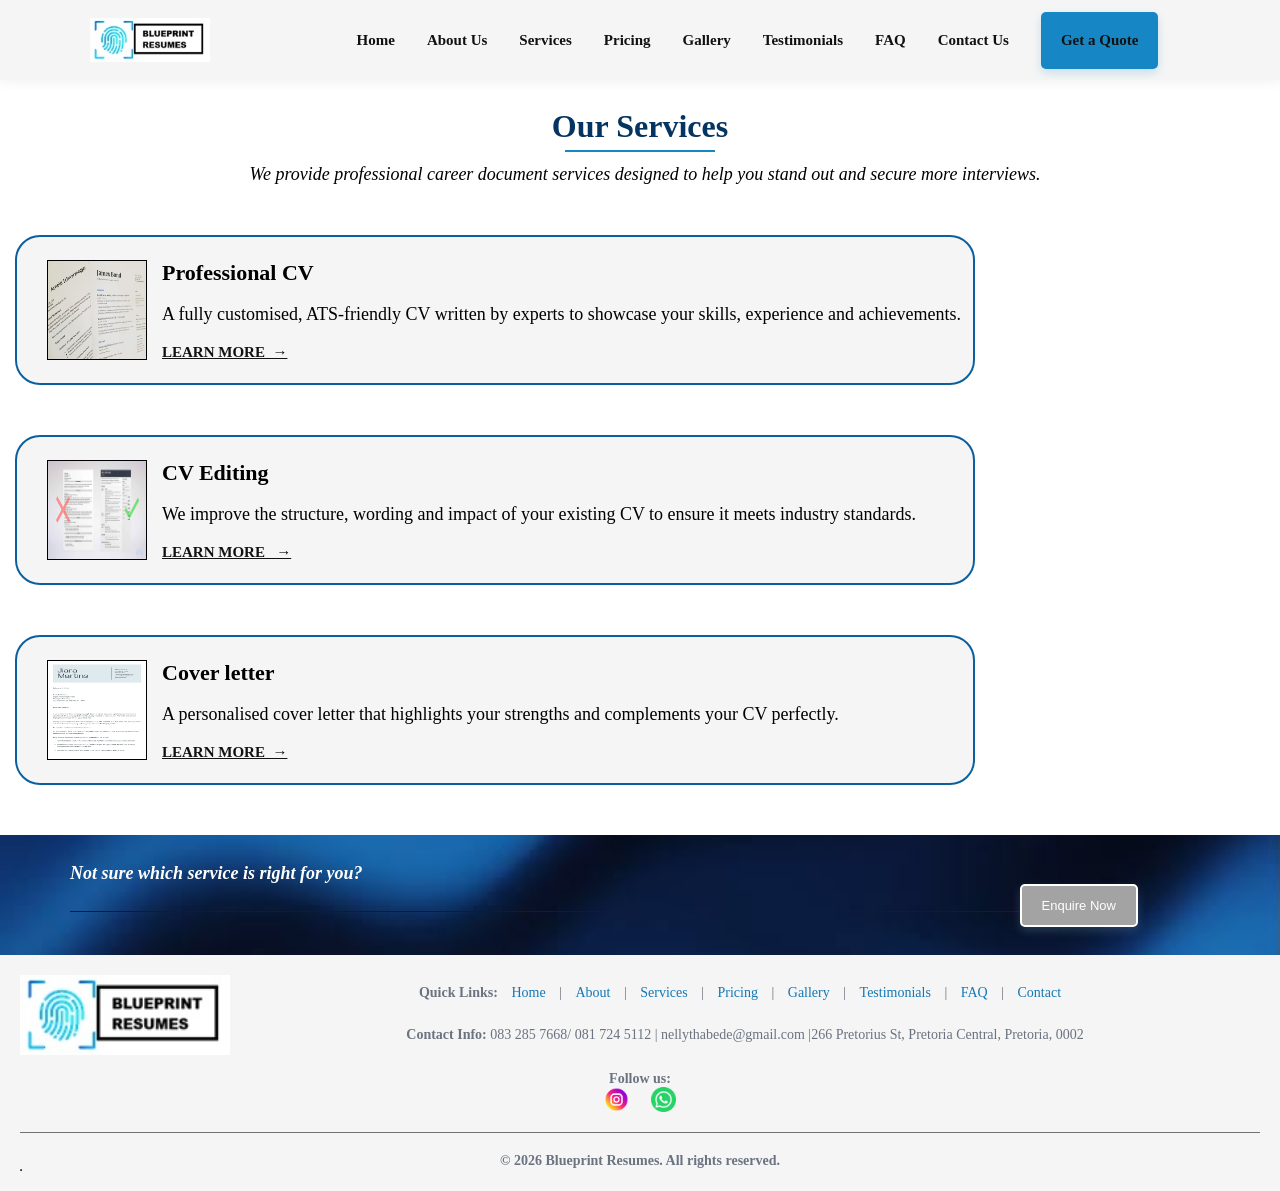
<file: services.html>
<!DOCTYPE html>
<html lang="en">
<head>
    <meta charset="UTF-8">
    <meta name="viewport" content="width=device-width, initial-scale=1.0">
    <meta name="keywords" content="personalised cover letter, ATS-friendly CV, CV editing, professional cv,">
    <meta name="description" content="Explore BluePrint Resumes services, including professional Cv writing, Cv editing and cover letter preparation to support your job search.">
    <title>Services | CV Writing Services | BluePrint Resumes| </title>

   <link rel = 'stylesheet' href= "./style.css">
    <sript src="validation.js" defer></sript>
</head>
<body>
</body>

  <header>
    <!--Navigation bar-->
    <nav class="navbar">
    <img src="Images\LOGO.jpg" alt="Blueprint Resumes" width="120">

    <input class="nav-toggle" type="checkbox" id="nav-toggle">
    <label class="nav-toggle-label" for="nav-toggle">
      <span class="visually-hidden">Toggle navigation</span>
      <span></span><span></span><span></span>
    </label>
    <span class="nav-links">
        <a href="index.html"> Home</a>
        <a href="about us.html"> About Us</a>
        <a href="services.html"> Services</a>
        <a href="pricing.html">Pricing</a>
        <a href="gallery.html">Gallery</a>
        <a href="testimonials.html">Testimonials</a>
        <a href="faq.html">FAQ</a>
        <a href="contact us.html">Contact Us</a>
       <button class="submit-button"><a href= "contact us.html"> Get a Quote</a></button>
        <span class="nav-links"></span>
    </nav>
        </header>
      <br><br><br><br><br><br>
        <main>
            <h1 align="center" class="h1"><b>Our Services</b></h1>
            <p align="center" class="p">We provide professional career document services designed to help you stand out and secure more interviews.</p>
       <section>
                <div class="services-card" >
                    <img src="Images\prof resume for services.jpg" width="100" height="100" align="left" border="1"/>

                    <div class="text">
                    <h3 class="h3">Professional CV</h3>
                    <br>
                  <p class="par" >A fully customised, ATS-friendly CV written by experts to showcase your skills, experience and achievements.</p>
                  <br>
                  <a href="pricing.html" class="learn">LEARN MORE&nbsp;&nbsp;&rarr;</a>
                  </div>
                </div>

                 <div class="services-card">
                    <img src="Images\cv editing for services.jpg" width="100" height="100" align="left" border="1"/>
                    
                    <div class="text">
                    <h3 class="h3">CV Editing</h3>
                    <br>
                    <p class="par">We improve the structure, wording and impact of your existing CV to ensure it meets industry standards.</p>
                    <br>
                     <a href="pricing.html" class="learn">LEARN MORE&nbsp;&nbsp; &rarr;</a>
                    </div>
                    </div>

                    <div class="services-card">
                    <img src="Images\cover letter for services.png" width="100" height="100" align="left" border="1"/>

                    <div class="text">
                    <h3 class="h3">Cover letter</h3>
                    <br>
                    <p class="par">A personalised cover letter that highlights your strengths and complements your CV perfectly.</p>
                    <br>
                     <a href="pricing.html" class="learn">LEARN MORE&nbsp;&nbsp;&rarr;</a>
                     </div>
                   </div>
        </section>

        <div class="hero-faq">
     <p class="p"><b>Not sure which service is right for you? </b><a href="contact us.html"> 
    &nbsp;&nbsp;&nbsp;&nbsp;&nbsp;&nbsp;&nbsp;&nbsp;&nbsp;&nbsp;&nbsp;&nbsp;&nbsp;&nbsp;&nbsp;&nbsp;&nbsp;&nbsp;&nbsp;&nbsp;&nbsp;&nbsp;&nbsp;&nbsp;&nbsp;&nbsp;&nbsp;&nbsp;&nbsp;&nbsp;&nbsp;&nbsp;&nbsp;&nbsp;&nbsp;&nbsp;&nbsp;&nbsp;&nbsp;&nbsp;&nbsp;&nbsp;&nbsp;&nbsp;&nbsp;&nbsp;&nbsp;&nbsp;&nbsp;&nbsp;&nbsp;&nbsp;&nbsp;&nbsp;&nbsp;&nbsp;&nbsp;&nbsp;&nbsp;&nbsp;&nbsp;&nbsp;&nbsp;&nbsp;&nbsp;&nbsp;&nbsp;&nbsp;&nbsp;&nbsp;&nbsp;&nbsp;&nbsp;&nbsp;&nbsp;&nbsp;&nbsp;&nbsp;&nbsp;&nbsp;&nbsp;&nbsp;&nbsp;&nbsp;&nbsp;&nbsp;&nbsp;&nbsp;&nbsp;&nbsp;&nbsp;&nbsp;&nbsp;&nbsp;&nbsp;&nbsp;&nbsp;&nbsp;&nbsp;&nbsp;&nbsp;&nbsp;&nbsp;&nbsp;&nbsp;&nbsp;&nbsp;&nbsp;&nbsp;&nbsp;&nbsp;&nbsp;&nbsp;&nbsp;&nbsp;&nbsp;&nbsp;&nbsp;&nbsp;&nbsp;&nbsp;&nbsp;&nbsp;&nbsp;&nbsp;&nbsp;&nbsp;&nbsp;&nbsp;&nbsp;&nbsp;&nbsp;&nbsp;&nbsp;&nbsp;&nbsp;&nbsp;&nbsp;&nbsp;&nbsp;&nbsp;&nbsp;&nbsp;&nbsp;&nbsp;&nbsp;&nbsp;&nbsp;&nbsp;&nbsp;&nbsp;&nbsp;&nbsp;&nbsp;&nbsp;&nbsp;&nbsp;&nbsp;&nbsp;&nbsp;&nbsp;&nbsp;&nbsp;&nbsp;&nbsp;&nbsp;&nbsp;&nbsp;&nbsp;&nbsp;&nbsp;&nbsp;&nbsp;&nbsp;&nbsp;&nbsp;&nbsp;&nbsp;&nbsp;&nbsp;&nbsp;&nbsp;&nbsp;&nbsp;&nbsp;&nbsp;&nbsp;&nbsp;&nbsp;&nbsp;&nbsp;&nbsp;&nbsp;&nbsp;&nbsp;&nbsp;&nbsp;&nbsp;&nbsp;&nbsp;&nbsp;&nbsp;&nbsp;&nbsp;&nbsp;&nbsp;&nbsp;&nbsp;&nbsp;&nbsp;
    <button class="grey-button">Enquire Now</button></a></p>
  </div>
        </main>

         <footer>

    <img src="Images\LOGO.jpg" width="210" height="80" align="left"/>
    <table border="1">
    <p>
      <b>Quick Links:</b>
      <a href="index.html">Home</a> |
      <a href="about us.html">About</a> |
      <a href="services.html">Services</a> |
      <a href="pricing.html">Pricing</a> |
      <a href="gallery.html">Gallery</a> |
      <a href="testimonials.html">Testimonials</a> |
      <a href="faq.html">FAQ</a> |
      <a href="contact us.html">Contact</a>
      <br><br>
    </p>
    <p><b>Contact Info:</b> 083 285 7668/ 081 724 5112 | nellythabede@gmail.com |266 Pretorius St, Pretoria Central, Pretoria, 0002</p>
    <br>
    <p><b>Follow us:</b></p>
    <img class="footer-img" src="Images\instagram.png" alt="instagram logo" width="25" height="25"/>&nbsp;&nbsp;
    <img class="footer-img" src="Images\social.png" alt="whatsapp logo" width="25" height="25"/>
    <br>
    <hr>
    <b><p align="center">&copy; 2026 Blueprint Resumes. All rights reserved.</p></b>
    </table>
  </footer>
</file>
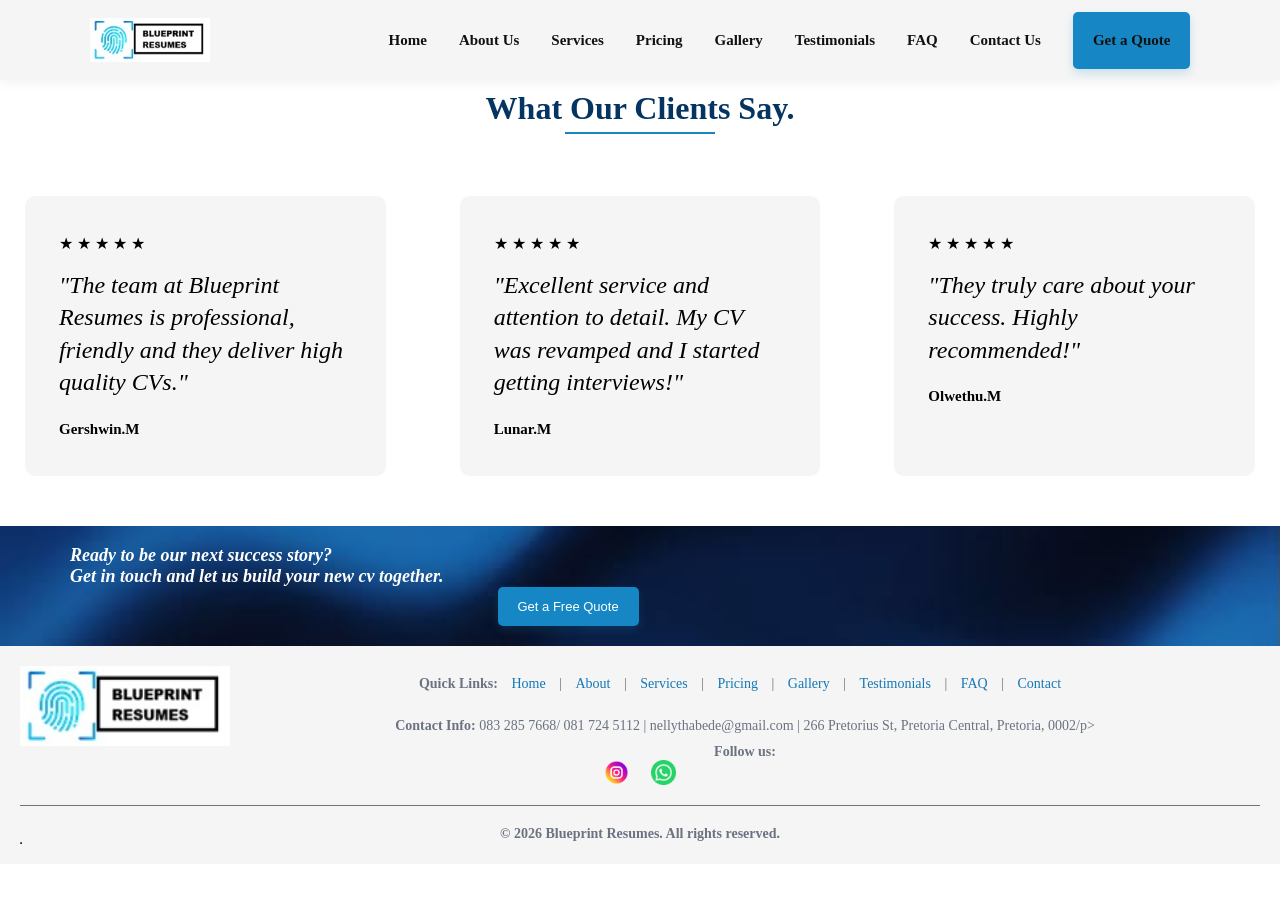
<file: testimonials.html>
<!DOCTYPE html>
<html lang="en">
<head>
    <meta charset="UTF-8">
    <meta name="viewport" content="width=device-width, initial-scale=1.0">
    <meta name="keywords" content="Cv writing reviews, client reviews, client testimonials">
    <meta name="description" content="Discover what clients say about BluePrint Resumes and theor experiences with our CV writing services.">
    <title>Testimonials | Client Testimonials | BluePrint Resumes| </title>
    <link rel = 'stylesheet' href= "style.css">
     <sript src="validation.js" defer></sript>
</head>
<body>
</body>

  <header>
    
<!--Navigation bar-->
    <nav class="navbar">
    <img src="Images\LOGO.jpg" alt="Blueprint Resumes" width="120">
        
    <input class="nav-toggle" type="checkbox" id="nav-toggle">
    <label class="nav-toggle-label" for="nav-toggle">
      <span class="visually-hidden">Toggle navigation</span>
      <span></span><span></span><span></span>
    </label>
    <span class="nav-links">
    <a href="index.html"> Home</a>
        <a href="about us.html"> About Us</a>
        <a href="services.html"> Services</a>
        <a href="pricing.html">Pricing</a>
        <a href="gallery.html">Gallery</a>
        <a href="testimonials.html">Testimonials</a>
        <a href="faq.html">FAQ</a>
        <a href="contact us.html">Contact Us</a>
        <button class="submit-button"><a href= "contact us.html"> Get a Quote</a></button>
        </span>
      </nav>
  
        </header>
    <br><br><br><br><br>
       <main>
       <div>
        <h1 align="center" class="h1">What Our Clients Say.</h1> 
      </div>
       
 <section class="section">
    <div class="section-inner">
      <div class="testimonial-container">
        <div class="testimonial-card">
          <span class="stars">&#9733;&#9733;&#9733;&#9733;&#9733;</span>
          <blockquote>"The team at Blueprint Resumes is professional, friendly and they deliver high quality CVs."</blockquote>
          <p class="author">Gershwin.M</p>
        </div>
        <div class="testimonial-card">
          <span class="stars">&#9733;&#9733;&#9733;&#9733;&#9733;</span>
          <blockquote>"Excellent service and attention to detail. My CV was revamped and I started getting interviews!"</blockquote>
          <p class="author">Lunar.M</p>
        </div>
        <div class="testimonial-card">
          <span class="stars">&#9733;&#9733;&#9733;&#9733;&#9733;</span>
          <blockquote>"They truly care about your success. Highly recommended!"</blockquote>
          <p class="author">Olwethu.M</p>
        </div>
      </div>
    </div>
  </section>
  
 <div class="hero-faq">
  <p class="p"> <b>Ready to be our next success story? <br> Get in touch and let us build your new cv together. </b> &nbsp;&nbsp;&nbsp;&nbsp;&nbsp;&nbsp;&nbsp;&nbsp;&nbsp;&nbsp;&nbsp;&nbsp;&nbsp;&nbsp;&nbsp;&nbsp;&nbsp;&nbsp;&nbsp;&nbsp;&nbsp;&nbsp;&nbsp;&nbsp;&nbsp;&nbsp;&nbsp;&nbsp;&nbsp;&nbsp;&nbsp;&nbsp;&nbsp;&nbsp;&nbsp;&nbsp;&nbsp;&nbsp;&nbsp;&nbsp;&nbsp;&nbsp;&nbsp;&nbsp;&nbsp;&nbsp;&nbsp;&nbsp;&nbsp;&nbsp;&nbsp;&nbsp;&nbsp;&nbsp;&nbsp;&nbsp;&nbsp;&nbsp;&nbsp;&nbsp;&nbsp;&nbsp;&nbsp;&nbsp;&nbsp;&nbsp;&nbsp;&nbsp;&nbsp;&nbsp;&nbsp;&nbsp;&nbsp;&nbsp;&nbsp;&nbsp;&nbsp;&nbsp;&nbsp;&nbsp;&nbsp;&nbsp;&nbsp;&nbsp;&nbsp;&nbsp;
    &nbsp;&nbsp;&nbsp;&nbsp;&nbsp;&nbsp;&nbsp;&nbsp;&nbsp;&nbsp;&nbsp;&nbsp;&nbsp;&nbsp;&nbsp;&nbsp;&nbsp;&nbsp;&nbsp;&nbsp;&nbsp;&nbsp;&nbsp;&nbsp;&nbsp;&nbsp;&nbsp;&nbsp;&nbsp;&nbsp;&nbsp;&nbsp;&nbsp;&nbsp;&nbsp;&nbsp;&nbsp;&nbsp;&nbsp;&nbsp;&nbsp;&nbsp;&nbsp;&nbsp;&nbsp;&nbsp;&nbsp;&nbsp;&nbsp;&nbsp;&nbsp;&nbsp;&nbsp;&nbsp;&nbsp;&nbsp;&nbsp;&nbsp;&nbsp;&nbsp;&nbsp;&nbsp;&nbsp;&nbsp;&nbsp;&nbsp;&nbsp;&nbsp;&nbsp;&nbsp;&nbsp;&nbsp;&nbsp;&nbsp;&nbsp;&nbsp;&nbsp;&nbsp;&nbsp;&nbsp;&nbsp;&nbsp;&nbsp;&nbsp;&nbsp;&nbsp;&nbsp;&nbsp;&nbsp;&nbsp;&nbsp;&nbsp;&nbsp;&nbsp;
    <a href="contact us.html"><button class="submit-button">Get a Free Quote</button></a></p>
</div>
       </main> 



      <footer>

    <img src="Images\LOGO.jpg" width="210" height="80" align="left"/>
    <table border="1">
    <p>
      <b>Quick Links:</b>
      <a href="index.html">Home</a> |
      <a href="about us.html">About</a> |
      <a href="services.html">Services</a> |
      <a href="pricing.html">Pricing</a> |
      <a href="gallery.html">Gallery</a> |
      <a href="testimonials.html">Testimonials</a> |
      <a href="faq.html">FAQ</a> |
      <a href="contact us.html">Contact</a>
      <br><br>
    </p>
    <p><b>Contact Info:</b> 083 285 7668/ 081 724 5112 | nellythabede@gmail.com | 266 Pretorius St, Pretoria Central, Pretoria, 0002/p>
    <br>
    <p><b>Follow us:</b></p>
    <img class="footer-img" src="Images\instagram.png" alt="instagram logo" width="25" height="25"/>&nbsp;&nbsp;
    <img class="footer-img" src="Images\social.png" alt="whatsapp logo" width="25" height="25"/>
    <br>
    <hr>
    <b><p align="center">&copy; 2026 Blueprint Resumes. All rights reserved.</p></b>
    </table>
  </footer>
</file>
<file: style.css>
/*-------Footer-----*/
footer {
    background-color: whitesmoke;
    padding: 20px;
    text-align: center;
    font-family: Georgia, 'Times New Roman', Times, serif;
    color: #333;
}

/* Footer links */
footer a {
    color: #1478b5;
    text-decoration: none;
    margin: 0 10px;
}

/* Footer images */
footer .footer-img {
    margin: 0 5px;
    vertical-align: middle;
}

/* Footer copyright */
footer p {
    font-size: 14px;
    color: #6b7280;
    margin-top: 10px;
}

/* Footer horizontal line */
footer hr {
    border: none;
    border-top: 1px solid #717274;
    margin: 20px 0;
}


/* Navigation bar */
.navbar {
    display: flex;
    justify-content: space-between;
    align-items: center;
    padding: 18px 7%;
    background-color: whitesmoke;
    position: fixed;
    top: 0;
    left: 0;
    width: 100%;
    height: 80px;
    box-sizing: border-box;
    z-index: 1000;
    box-shadow: 0 2px 12px rgba(0, 0, 0, 0.06);
}

.nav-toggle,
.nav-toggle-label {
    display: none;
}

.visually-hidden {
    position: absolute;
    width: 1px;
    height: 1px;
    padding: 0;
    margin: -1px;
    overflow: hidden;
    clip: rect(0, 0, 0, 0);
    white-space: nowrap;
    border: 0;
}

/* Navigation links container */
.nav-links {
    display: flex;
    align-items: center;
    gap: 32px;

    list-style: none;
    margin: 0;
    padding: 0;
}

.nav-links a {
    position: relative;
    display: inline-block;
    color: #121111;
    text-decoration: none;
    font-size: 15px;
    font-weight: bold;
    font-family: 'Times New Roman', Times, serif;
    padding: 8px 0;
    transition: color 0.3s ease;
}

.nav-links a:hover {
    color: #0a5f9e;
}

.nav-links a::after {
    content: "";
    position: absolute;
    left: 0;
    bottom: 0;
    width: 0;
    height: 2px;
    background-color: #0a5f9e;
    transition: width 0.3s ease;
}

.nav-links a:hover::after {
    width: 100%;
}

.nav-links a.active {
    color: #0a5f9e;
    font-weight: 700;
}

.nav-links a.active::after {
    width: 100%;
}

.nav-button {
    display: inline-block;
    padding: 10px 10px;
    background-color: #0a5f9e;
    width: 110px;
    height: auto;
    color: #ffffff;
    text-decoration: none;
    font-size: 14px;
    font-weight: 600;
    border-radius: 5px;
    transition: background-color 0.3s ease,
                transform 0.3s ease;
}

.nav-button:hover {
    background-color: #084a7a;
    transform: translateY(-2px);
}

/*----buttons----*/

.grey-button{
    background-color: rgb(163, 163, 163);
    color: white;
    border: 2px solid;
    border-radius: 5px;
    padding: 12px 20px;
    font-size: 13px;
    cursor: pointer;
    box-shadow: 0 4px 10px rgba(155, 210, 240, 0.2);

}

.grey-button:hover {
    background-color: rgb(94, 88, 88);
     transition: box-shadow 0.3s ease;
}



/*-------Contact Us-----*/

* {
    margin: 0;
    padding: 0;
    box-sizing: border-box;
}

body{
    width: 100%;
    height: 100%;
}

.hero {
    background-image: url("Images/gradrient hero banner BR.jpeg");
    background-size: cover;
    background-position: center;
    background-repeat: no-repeat;
    min-height: 180px;
    display: flex;
    align-items: center;
    justify-content: flex-start;
    padding: 60px;
    color: white;
}

.hero-content{
    width: 50%;
    font-family: Georgia, 'Times New Roman', Times, serif;
}


.container{
    position:relative;
    display: flex;
    align-items: center;
    justify-content: center;
    width: 100%;
    height: 100%;
    padding: 20px 100px;
    overflow: hidden;
}

.contact-box{
    border-radius: 2em;
    width: 100%;
    max-width: 550px;
    background-color: whitesmoke;
    border: 1px solid #ccc;
    padding: 28px;
    box-shadow: 0 0 20px 8px #ccc;
    margin-left: 20px;
}

/*form heading*/
.contact-box h2{
    font-family: Georgia, 'Times New Roman', Times, serif;
    font-size: 25px;
    font-weight: 600;
    color: #333;
    margin-bottom: 10px;
    text-align: center;
}

.form-description {
    font-size: 13px;
    color: #6b7280;
    margin-bottom: 20px;
    font-style: italic;
}

.form-row {
    display: grid;
    grid-template-columns: 1fr 1fr;
    gap: 12px;
}


.form-group {
    margin-bottom: 14px;
}

.form-group label {
    display: block;
    font-size: 13px;
    font-weight: bold;
    margin-bottom: 7px;
}

.form-group input,
.form-group textarea {
    width: 180%;
    padding: 10px;
    border: 1px solid #e5e7eb;
    border-radius: 5px;
    background-color: #fdfbf9;
    font-family: Arial, sans-serif;
    font-size: 13px;
    outline: none;
    box-sizing: border-box;
}

.form-group input:focus,
.form-group textarea:focus {
    border-color: #1687c4;
    box-shadow: 0 0 0 2px rgba(22, 135, 196, 0.1);
}

.form-group textarea {
    height: 85px;
    resize: vertical;
}

.form-message {
    margin-top: 15px;
    font-size: 14px;
}

.form-message.success {
    display: block;
    color: #155724;
    background-color: #d4edda;
    border: 1px solid #c3e6cb;
}

.form-message.error {
    display: block;
    color: #842029;
    background-color: #f8d7da;
    border: 1px solid #f5c2c7;
}

.submit-button {
    background-color: #1687c4;
    color: white;
    border: none;
    border-radius: 5px;
    padding: 12px 20px;
    font-size: 13px;
    cursor: pointer;
    box-shadow: 0 4px 10px rgba(22, 135, 196, 0.2);
}

.submit-button:hover {
    background-color: #1687c4;
}

/*---dropdown list---*/
#subject{
    width: 100%;
    padding: 12px;
    margin-top: 8px;
    margin-bottom: 20px;
    border: 1px solid rgb(224, 223, 223);
    border-radius: 8px;
    background-color: white;
    color: #333;
    font-family: Georgia, 'Times New Roman', Times, serif;
    font-size: 15px;
    cursor: pointer;
    box-sizing: border-box
}

#subject:focus{
    outline: none;
    border-color: #27a6c7;
    box-shadow: 0 0 5px rgba(39, 166, 199, 0.3);
}


/* Contact Information Section */
.contact-section {
    position: absolute;
    top: 380px;
    right: 200px;
}

.contact-card {
    display: flex;
    align-items: center;
    gap: 10px;
    background-color: whitesmoke;
    padding: 16px 20px;
    margin-bottom: 14px;
    border: 1px solid #e5e5e5;
    border-radius: 10px;
    box-shadow: 0 2px 5px rgba(0, 0, 0, 0.05);
    color: #444444;
    font-size: 18px;
    transition: background-color 0.3s ease, box-shadow 0.3s ease;
}

.contact-card h3 {
    font-family: Georgia, serif;
    font-size: 16px;
    font-weight: normal;
    margin-bottom: 5px;
}

.contact-card:hover {
    background-color: whitesmoke;
    box-shadow: 0 4px 12px rgba(0, 0, 0, 0.1);
    border-color: #1478b5;
    transform: translateY(-3px);
    border: 1px solid #1478b5;
}

.icon-tile{
    width: 30px;
    height: 30px;
    background-color:  #065698;
    border-radius: 10px;
    display: flex;
    align-items: center;
    justify-content: center;
}

/* Location */
.location-section {
    max-width: 1200px;
    margin: 60px auto;
    padding: 0 5%;
}


.location-heading {
    text-align: center;
    margin-bottom: 25px;
}

.location-heading h2 {
    font-size: 30px;
    color: #17233b;
    margin-bottom: 10px;
}

.location-heading p {
    color: #667085;
    font-size: 15px;
}

/* Map Container */
.map-container {
    width: 100%;
    height: 400px;
    overflow: hidden;
    border-radius: 16px;
    border: 1px solid #e0e6ef;
    box-shadow: 0 10px 30px rgba(20, 40, 75, 0.12);
}

.map-container iframe {
    width: 100%;
    height: 100%;
    display: block;
    border: none;
}

.success-box{
    display: none;
    position: fixed;
    inset: 0;
    background: rgba(0, 0, 0, 0.5);
    z-index: 9999;
    align-items: center;
    justify-content: center;
    padding: 20px;
}

.success-box.show{
    display: flex;
}

.success-card{
    background-color: white;
    border-radius: 16px;
    padding: 32px 28px;
    max-width: 380px;
    width: 100%;
    text-align: center;
    box-shadow: 0 20px 60px rgba(0, 0, 0, 0.2);
    animation: popIn 0.25s ease-out;
}

.success-icon {
  width: 64px;
  height: 64px;
  margin: 0 auto 16px;
  border-radius: 50%;
  background: #dcfce7;
  color: #1ac057;
  font-size: 36px;
  line-height: 64px;
  font-weight: bold;
}

.success-card h3 {
  margin: 0 0 8px;
  font-size: 22px;
  color: #111827;
}

.success-card p {
  margin: 0 0 20px;
  color: #4b5563;
  font-size: 15px;
  line-height: 1.5;
}

.form-error {
  margin: 0 0 16px;
  color: #b91c1c;
}

.success-card button {
  border: none;
  padding: 10px 28px;
  border-radius: 8px;
  background: #3b82f6;
  color: #fff;
  font-size: 15px;
  font-weight: 600;
  cursor: pointer;
}

.success-card button:hover {
  background: #2563eb;
}
/*----FAQ----*/


.h1{
    color:#043461;
    font-size: 32px;
    text-align: center;
    margin-bottom: 12px;
}

.h1::after{
    content: "";
    display: block;
    width: 150px;
    height: 2px;
    background-color: #1687c4;
    margin: 5px auto 0;
    position: relative;
    left: 50;
}
    



.faq-list {
  display: flex;
  flex-direction: column;
  gap: 14px;
  max-width: 820px;
  margin: 0 auto;
}
 
.faq-item { padding: 22px 28px; }
 
.faq-item summary {
  display: flex;
  align-items: center;
  justify-content: space-between;
  list-style: none;
  color: var(--ink);
  font-family: 'Cormorant Garamond', Georgia, serif;
  font-size: 12px;
  font-weight: 600;
  line-height: 1.5;
  cursor: pointer;
  width: 100%;
    gap: 5px;
    background-color: whitesmoke;
    padding: 16px 20px;
    margin-bottom: -10px;
    border: 1px solid #e5e5e5;
    border-radius: 10px;
    box-shadow: 0 2px 5px rgba(0, 0, 0, 0.05);
    color: #444444;
    font-size: 18px;
    transition: background-color 0.3s ease, box-shadow 0.3s ease;
}
 
.faq-item summary::-webkit-details-marker { display: none; }
 
.faq-item summary::after {
  content: "+";
  margin-left: 18px;
  color: var(--blue);
  font-family: 'Inter', Arial, sans-serif;
  font-size: 1.6rem;
  font-weight: 400;
  flex-shrink: 0;
}
 
.faq-item[open] summary::after { content: "\2212"; }
.faq-item p { margin: 14px 0 0; max-width: none; }

.hero-faq {
    background-image: url("Images/gradrient hero banner BR.jpeg");
    background-size: cover;
    background-position: center;
    background-repeat: no-repeat;
    height: 50px;
    display: flex;
    align-items: center;
    justify-content: flex-start;
    padding: 60px;
    color: white;
}

.p{
    font-style: italic;
    font-size: 18px;
    margin-left: 10px;


}

/*----Testimonials----*/
.testimonial-container {
  display: grid;
  grid-template-columns: repeat(auto-fit, minmax(280px, 1fr));
  gap: 24px;
}
 
.testimonial-card { 
    padding: 38px 34px;
    background-color: whitesmoke;
    border-radius: 10px;
    margin-top: 50px;
    margin-bottom: 50px;
    margin-left: 25px;
    margin-right: 25px;
}
 
.testimonial-card .stars {
  display: block;
  margin-bottom: 16px;
  color: var(--blue);
  letter-spacing: 4px;
}
 
.testimonial-card blockquote {
  margin: 0 0 22px;
  padding: 0;
  border: none;
  color: var(--ink);
  font-family: 'Cormorant Garamond', Georgia, serif;
  font-size: 1.5rem;
  font-style: italic;
  line-height: 1.35;
}
 
.testimonial-card .author { 
    margin: 0; 
    color: var(--ink); 
    font-weight: 600;
    font-size: 15px;
    font-family: Georgia, 'Times New Roman', Times, serif;

}

/*----Pricing----*/
.h2{
    font-size: 25px;
    color:#043461;
    font-family: Georgia, 'Times New Roman', Times, serif;
}
.h2::after{
     content: "";
    display: block;
    width: 150px;
    height: 2px;
    background-color: #1a4760;
    margin: 5px auto 0;
    position: relative;
    left: 50;
    border-radius: 10px;
}

.service-container{
    display: flex;
    flex-wrap: wrap;
    justify-content: center;
    gap: 150px;
    background-color: rgb(244, 244, 229) ;
    height: 350px;
    margin-bottom: 150px;
    margin-top: 2px;
    margin-left: 90px;
    margin-right: 90px;
    border-radius: 10px;

}

.service-card{
      background-color: white;
     border-radius: 10px;
     padding: 20px;
     text-align: center;
     width: 300px;
     gap: 5px;
     height: 300px;
     margin-top: 23px;
     border: 2px solid #065698;


}

.service-card:hover{
    background-color: whitesmoke;
    box-shadow: 0 4px 12px rgba(0, 0, 0, 0.1);
    border-color: #1478b5;
    transform: translateY(-5px);
    border: 1px solid #1478b5;
}

.icon-tilep{
    width: 100px;
    height: 100px;
    background-color:  #065698;
    border-radius: 10px;
    display: flex;
    align-items: center;
    justify-content: center;
}

.par{
    font-size: 18px;
    font-family: Georgia, 'Times New Roman', Times, serif;

}

.price{
    font-size: 21px;
    font-family: Georgia, 'Times New Roman', Times, serif;
    color: #065698;
}

.heading{
    font-size: 23px;
    font-family: Georgia, 'Times New Roman', Times, serif;
    color: black
}

/*----Services----*/
.services-card{
    content: "";
    display: block;
    width: 75%;
    height: 150px;
    background-color: whitesmoke;
    margin-left: 15px;
    margin-right: 50px;
    margin-top: 50px;
    margin-bottom: 50px;
    position: relative;
    left: 50;
    border-radius: 25px;
    border: 2px solid #0a5f9e;
    padding: 23px 30px;
    gap: 40px;
    align-items: center;
}

.services-card:hover{
    background-color: whitesmoke;
    box-shadow: 0 4px 12px rgba(0, 0, 0, 0.1);
    border-color: #1478b5;
    transform: translateY(-5px);
    border: 1px solid #1478b5;
}


.service img{
    margin-top: 5px;
    margin-bottom: 5px;
    margin-left: 5px;
    margin-right: 5px;

}

.h3{
    font-size: 22px;
    color:black;
    font-weight:bold;
}

.learn{ 
    color:#121111;
    font-weight: bold;
    font-size: 15px;
    font-family: Georgia, 'Times New Roman', Times, serif;
}
 
.cue-card{
    background-color: whitesmoke;
     border-radius: 10px;
     padding: 20px;
     text-align: left;
     width: 200px;
     gap: 5px;
     height: 120px;
     margin-top: 23px;
     border: 2px solid #020202;
}

.cue-container{
    display: flex;
    flex-wrap: wrap;
    justify-content: center;
    gap: 100px;
    background-color: rgb(244, 244, 229);
    height: 200px;
    width: 85%;
    margin-bottom: 100px;
    margin-top: -5px;
    margin-left: 90px;
    margin-right: 90px;
    border-radius: 10px;
    padding: 15px 20px;
}

.cue-card:hover{
    background-color: rgb(119, 158, 205);
    box-shadow: 0 4px 12px rgba(0, 0, 0, 0.1);
    transform: translateY(-5px);
    border: 2px solid #1e65bd;
}

.rates{
    font-size: 25px;
    font-family: Georgia, 'Times New Roman', Times, serif;
    font-weight: bold;
}

.text{
    margin-left: 115px;
    align-items: center;
    position:absolute
}


/*----Home----*/

.hero-home {
    background-image: url("Images\Moody Blue Tech Workspace.png");
    background-size: cover;
    background-position: center;
    background-repeat: no-repeat;
    min-height: 180px;
    display: flex;
    align-items: center;
    justify-content: flex-start;
    padding: 60px;
    color: white;
}

.pic{
     position: absolute;
    top: 120px;
    right: 150px;}



.gallery-item{
   width: 80%;
   margin: 100px auto 50px;
   display: grid;
   grid-template-columns: repeat(auto-fit, minmax(250px, 1fr));
   gap: 80px;
    
}

.gallery-item img{
    width: 100%;
    cursor: pointer;
    
}

.gallery-item img:hover{
          transform: translateZ(-5px);
          box-shadow: 0 15px 35px rgba(48, 102, 195, 0.15);
          border-radius: 20px;
         transform: scale(1.04);
}



.full-img{
    width: 100%;
    height: 100vh;
    background: rgba(0, 0, 0, 0.9);
    position: fixed;
    top: 50px;
    left: 0;
    display: none;
    align-items: center;
    justify-content: center;
    z-index: 100;
}

.full-img img{
    width: 90%;
    max-width: 500px;

}

.full-img span{
    position: absolute;
    right: 5%;
    top: 7.5%;
    font-size: 30px;
    color: white;
    cursor: pointer;
    font-family: Arial, Helvetica, sans-serif;
}

.search{
    width: 90%;
    max-width: 600px;
    margin: auto;
    height: 60px;
    background: #388cb6;
    display:flex;
    align-items: center;
    border-radius: 30px;
}

.search input{
    flex: 1;
    height: 100%;
    border: 0;
    outline: 0;
    background: transparent;
    color: white;
    font-size: 15px;
    padding: 0 30px;
}

.search button{
    padding: 0 40px;
    height: 100%;
    background: #125594;
    color: white;
    font-size: 18px;
     border: 0;
    outline: 0;
    border-top-right-radius: 30px;
    border-bottom-right-radius: 30px;
    cursor: pointer;
}

::placeholder{
    color: white;
    font-size: 18px;
    font-style: italic;
}

.result-box {
    position: absolute;
    top: calc(100% + 10px);
    left: 0;
    width: 100%;
    background-color: white;
    border-radius: 15px;
    box-shadow: 0 5px 15px rgba(0, 0, 0, 0.15);
    z-index: 1000;
    display: none;
    max-height: 280px;
    overflow-y: auto;
}

.result-box ul {
    list-style: none;
    padding: 10px;
    margin: 0;
}


.result-box li a {
        padding: 10px 14px;
        font-size: 14px;
    }


.result-box li a {
    display: block;
    padding: 12px 20px;
    color: #15558f;
    text-decoration: none;
    border-radius: 8px;
}

.result-box li a:hover {
    background-color: #e8f4fa;
}

#noResults {
    display: none;
    padding: 15px 20px;
    margin: 0;
    color: #666;
    font-size: 18px;
    font-family: Georgia, 'Times New Roman', Times, serif;
}





/* Responsive Design */

@media (max-width: 900px) {
    .navbar {
        position: fixed;
        padding: 16px 4%;
        height: auto;
        min-height: 80px;
        flex-wrap: nowrap;
    }

    .nav-links {
        display: none;
        position: absolute;
        top: 100%;
        left: 0;
        width: 100%;
        max-height: calc(100vh - 80px);
        overflow-y: auto;
        flex-direction: column;
        align-items: stretch;
        gap: 0;
        padding: 8px 5% 16px;
        background-color: whitesmoke;
        box-shadow: 0 8px 12px rgba(0, 0, 0, 0.08);
    }

    .nav-toggle {
        display: block;
        position: absolute;
        width: 1px;
        height: 1px;
        padding: 0;
        margin: -1px;
        overflow: hidden;
        clip: rect(0, 0, 0, 0);
        white-space: nowrap;
        border: 0;
    }

    .nav-toggle-label {
        display: flex;
        width: 44px;
        height: 44px;
        margin-left: auto;
        flex-direction: column;
        align-items: center;
        justify-content: center;
        gap: 5px;
        border: 1px solid #d1d5db;
        border-radius: 6px;
        cursor: pointer;
    }

    .nav-toggle-label span:not(.visually-hidden) {
        display: block;
        width: 22px;
        height: 2px;
        background-color: #121111;
    }

    .nav-toggle:focus-visible + .nav-toggle-label {
        outline: 3px solid #1687c4;
        outline-offset: 3px;
    }

    .nav-toggle:checked ~ .nav-links {
        display: flex;
    }

    .nav-links a {
        display: block;
        padding: 12px 0;
        font-size: 16px;
    }

    .nav-links > button {
        align-self: flex-start;
        margin-top: 8px;
    }

    .nav-links > button a {
        color: white;
        padding: 0;
    }

    .hero,
    .hero-home,
    .hero-faq {
        min-height: 0;
        height: auto;
        padding: 40px 5%;
        gap: 24px;
        flex-wrap: wrap;
    }

    .hero-content,
    .about-content {
        width: 100%;
    }

    .pic {
        position: static;
        margin: 0 auto;
    }

    .pic img,
    .hero img {
        max-width: 100%;
        height: auto;
    }

    .service-container {
        width: calc(100% - 40px);
        height: auto;
        margin: 20px auto 60px;
        padding: 20px;
        gap: 20px;
    }

    .service-card {
        flex: 1 1 230px;
        width: auto;
        height: auto;
        min-height: 280px;
        margin: 0;
    }

    .services-card {
        width: calc(100% - 40px);
        height: auto;
        min-height: 150px;
        margin: 24px auto;
    }

    .cue-container {
        width: calc(100% - 40px);
        height: auto;
        margin: 20px auto 60px;
        gap: 20px;
    }

    .cue-card {
        flex: 1 1 180px;
        width: auto;
        height: auto;
        min-height: 120px;
        margin: 0;
    }

    .gallery-grid {
        width: 90%;
        margin: 0 auto;
        grid-template-columns: repeat(2, minmax(0, 1fr));
        gap: 24px;
    }

    .contact-section {
        position: static;
        width: calc(100% - 40px);
        max-width: 700px;
        margin: 30px auto;
    }

    .contact-box {
        margin: 0 auto;
    }

    .form-group input,
    .form-group textarea {
        width: 100%;
    }

    .testimonial-card {
        margin: 20px 0;
    }

    footer > img {
        float: none;
        display: block;
        max-width: 100%;
        height: auto;
        margin: 0 auto 20px;
    }
}

@media (max-width: 600px) {
    .navbar {
        padding: 12px 5%;
    }

    .hero,
    .hero-home,
    .hero-faq {
        align-items: flex-start;
        flex-direction: column;
        padding: 32px 6%;
    }

    .hero h1 {
        font-size: clamp(26px, 8vw, 37px);
    }

    .hero .p,
    .hero p {
        margin-left: 0;
        font-size: 16px;
    }

    .service-container,
    .cue-container {
        width: calc(100% - 32px);
        padding: 16px;
    }

    .service-card {
        flex-basis: 100%;
        min-height: 0;
    }

    .services-card {
        width: calc(100% - 32px);
        padding: 20px;
    }

    .services-card img {
        float: none;
        display: block;
        max-width: 100%;
        height: auto;
        margin: 0 auto 16px;
    }

    .cue-card {
        flex-basis: 100%;
    }

    .gallery-grid {
        width: calc(100% - 32px);
        grid-template-columns: 1fr;
        gap: 16px;
    }

    .gallery-item {
        height: 280px;
    }

    .contact-box {
        width: calc(100% - 32px);
        padding: 20px;
    }

    .form-row {
        grid-template-columns: 1fr;
    }

    .contact-card {
        align-items: flex-start;
        flex-wrap: wrap;
        font-size: 16px;
        overflow-wrap: anywhere;
    }

    .map-container {
        height: 300px;
    }

    .faq-list {
        width: calc(100% - 32px);
    }

    .faq-item {
        padding: 12px;
    }

    .faq-item summary {
        padding: 14px;
        font-size: 16px;
    }

    .testimonial-container {
        grid-template-columns: 1fr;
        gap: 8px;
        padding: 0 16px;
    }

    .testimonial-card {
        padding: 28px 24px;
    }

    .testimonial-card blockquote {
        font-size: 20px;
    }

    .h1 {
        font-size: 26px;
    }

    .hero-faq {
        overflow-wrap: anywhere;
    }

    footer {
        padding: 20px 16px;
        position: static;
        width: 100%;
    }

    footer p {
        overflow-wrap: anywhere;
    }

}
</file>
